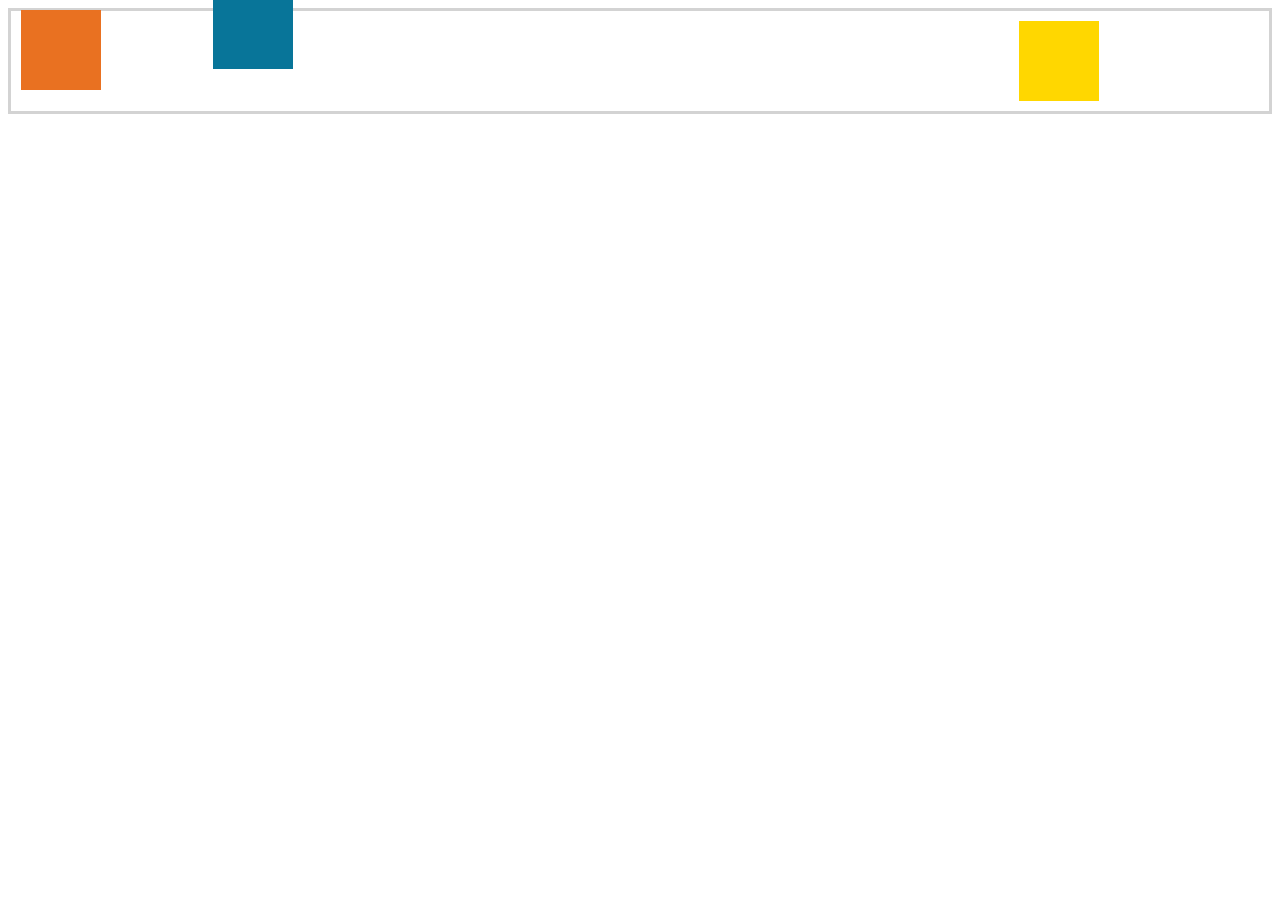
<file: index.html>
<!DOCTYPE html>

<html lang="en">

  <head>
    <meta charset="UTF-8" />
    <meta http-equiv="X-UA-Compatible" content="IE=edge" />
    <meta name="viewport" content="width=device-width, initial-scale=1.0" />
    <link rel="stylesheet" href="style.css" />
    <title>Document</title>
  </head>

  <body>

<!--     <p>
        Lorem ipsum dolor sit amet consectetur, adipisicing elit. Assumenda, a.
    </p>

    <p>
      Lorem ipsum dolor sit amet consectetur, adipisicing elit. Assumenda, a.
    </p>

    <span class="box"></span>
    <span class="box"></span>

    <div class="box-1">
      <p>
        Lorem ipsum, dolor sit amet consectetur adipisicing elit. Sequi ipsum
        architecto amet, recusandae debitis asperiores obcaecati odio labore
        qui. Qui numquam nihil illo voluptatibus illum, quia velit reprehenderit
        atque molestias.
      </p>
    </div>

    <div class="box-2">
      <p>Lorem ipsum dolor sit amet consectetur adipisicing elit. Ex, iste.</p>
    </div>
 -->    
    <div class="boxes">
      <div class="box box-one"></div>
      <div class="box box-two"></div>
      <div class="box box-three"></div>
    </div> 

  </body>

</html>
</file>
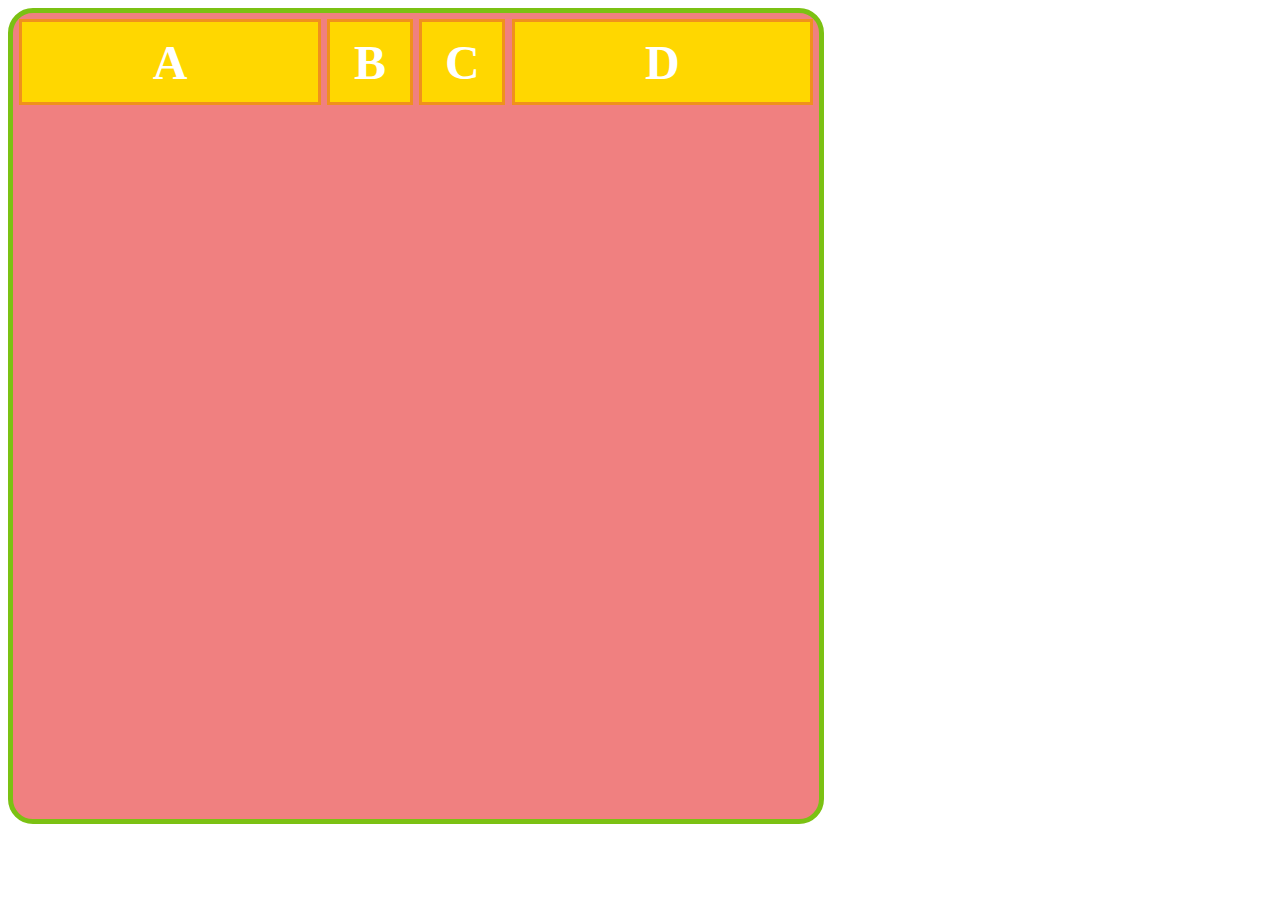
<file: flex.html>
<!DOCTYPE html>
<html lang="en">
<head>
    <meta charset="UTF-8">
    <meta http-equiv="X-UA-Compatible" content="IE=edge">
    <meta name="viewport" content="width=device-width, initial-scale=1.0">
    <link rel="stylesheet" href="flex.css">
    <title>Document</title>
</head>
<body>
    <div class="container">
        <div class="box box-one">A</div>
        <div class="box box-two">B</div>
        <div class="box box-three">C</div>
        <div class="box box-four">D</div>
    </div>
</body>
</html>
</file>
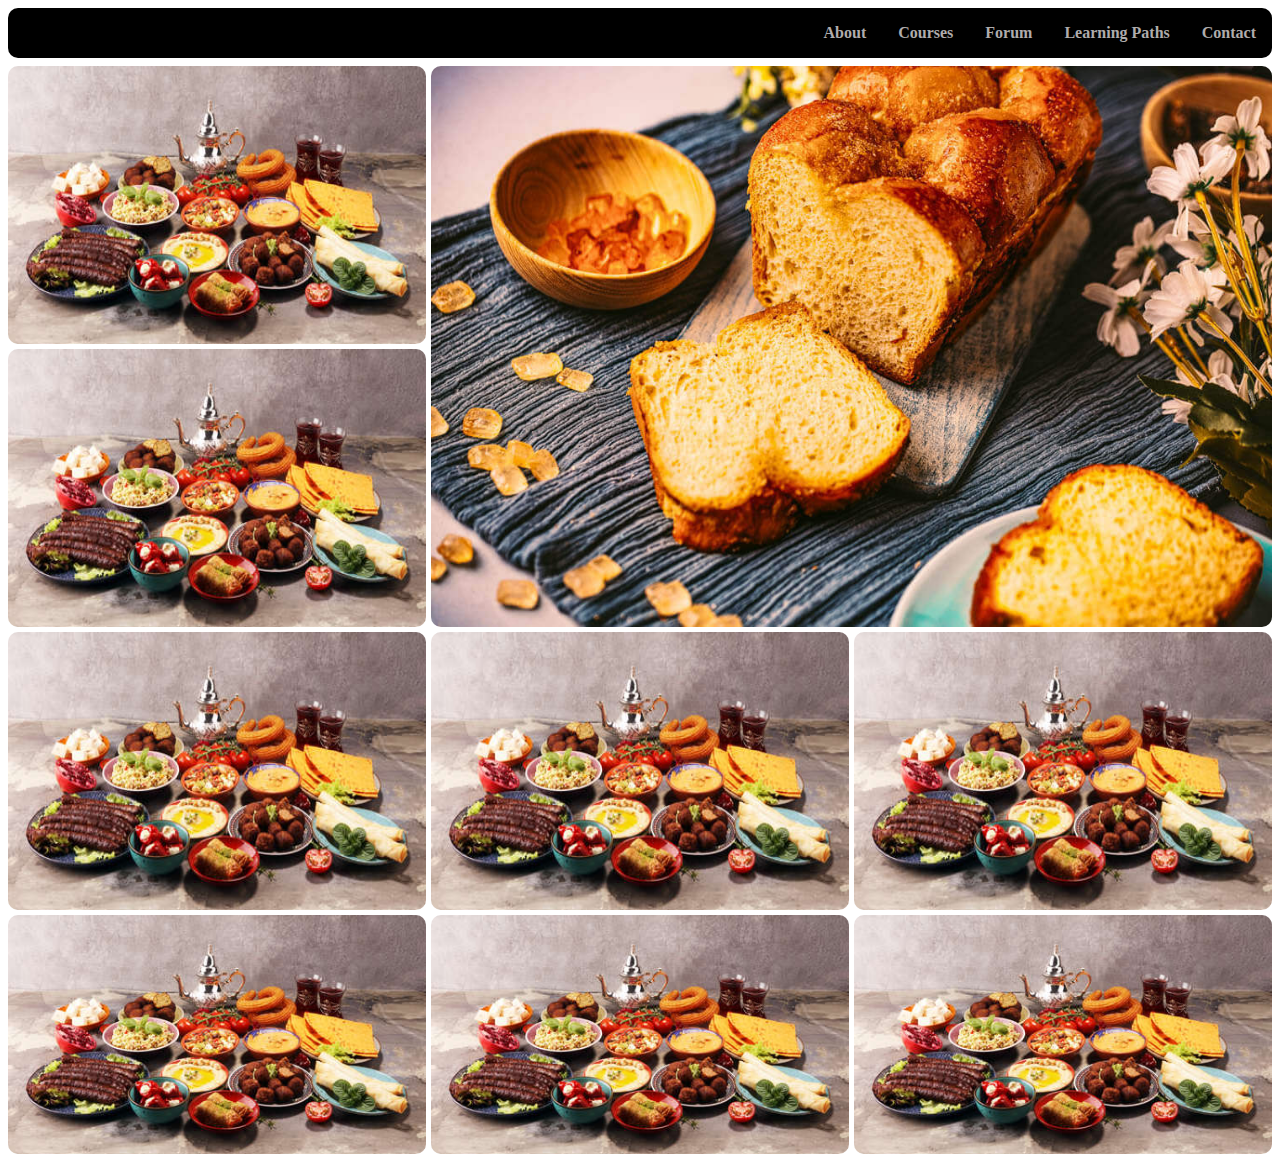
<file: galerie.html>
<!DOCTYPE html>
<html lang="en">
  <head>
    <meta charset="UTF-8" />
    <meta http-equiv="X-UA-Compatible" content="IE=edge" />
    <meta name="viewport" content="width=device-width, initial-scale=1.0" />
    <link rel="stylesheet" href="navigation.css" />
    <link rel="stylesheet" href="galerie.css" />
    <title>Document</title>
  </head>
  <body>
    <div class="navbar">
        <div class="one">About</div>
        <div class="one">Courses</div>
        <div class="one">Forum</div>
        <div class="one">Learning Paths</div>
        <div class="one">Contact</div>
      </div>
      <div class="container">
      <img src="IMG\photo-2.jpg" alt="menu oriental" class="img img1" />
      <img src="IMG\food-22.jpg" alt="tarte au chocolat" class="img img2" />
      <img src="IMG\photo-2.jpg" alt="" class="img" />
      <img src="IMG\photo-2.jpg" alt="" class="img" />
      <img src="IMG\photo-2.jpg" alt="" class="img" />
      <img src="IMG\photo-2.jpg" alt="" class="img" />
      <img src="IMG\photo-2.jpg" alt="" class="img" />
      <img src="IMG\photo-2.jpg" alt="" class="img" />
      <img src="IMG\photo-2.jpg" alt="" class="img" />
    </div>
  </body>
</html>
</file>
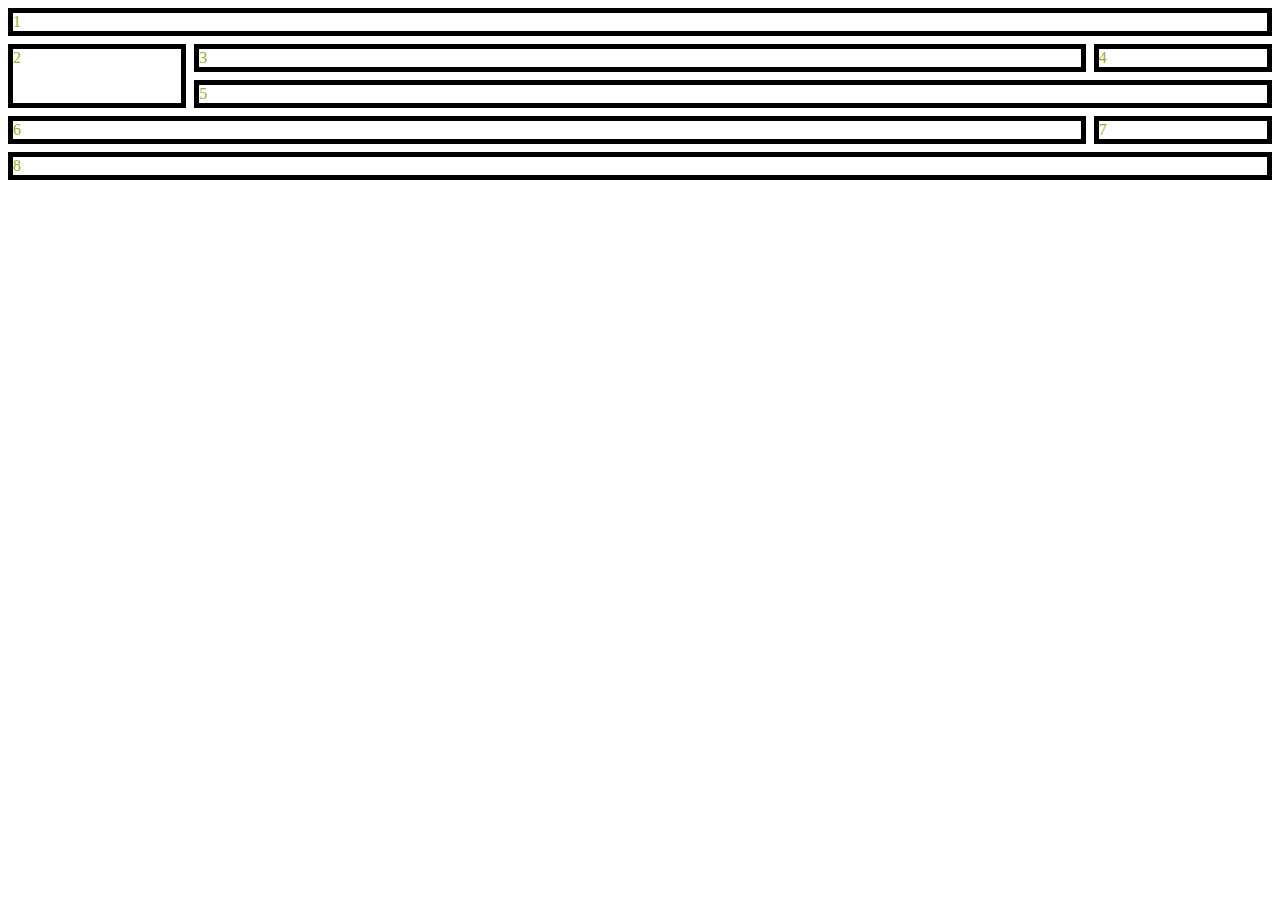
<file: grid.html>
<!DOCTYPE html>
<html lang="en">
<head>
    <meta charset="UTF-8">
    <meta http-equiv="X-UA-Compatible" content="IE=edge">
    <meta name="viewport" content="width=device-width, initial-scale=1.0">
    <link rel="stylesheet" href="grid.css">
    <title>Document</title>
</head>
<body>
<div class="container">
    <div class="box box1">1</div>
    <div class="box box2">2</div>
    <div class="box box3">3</div>
    <div class="box box4">4</div>
    <div class="box box5">5</div>
    <div class="box box6">6</div>
    <div class="box box7">7</div>
    <div class="box box8">8</div>
    <!-- <div class="box box9">9</div> -->
</div>
</body>
</html>
</file>
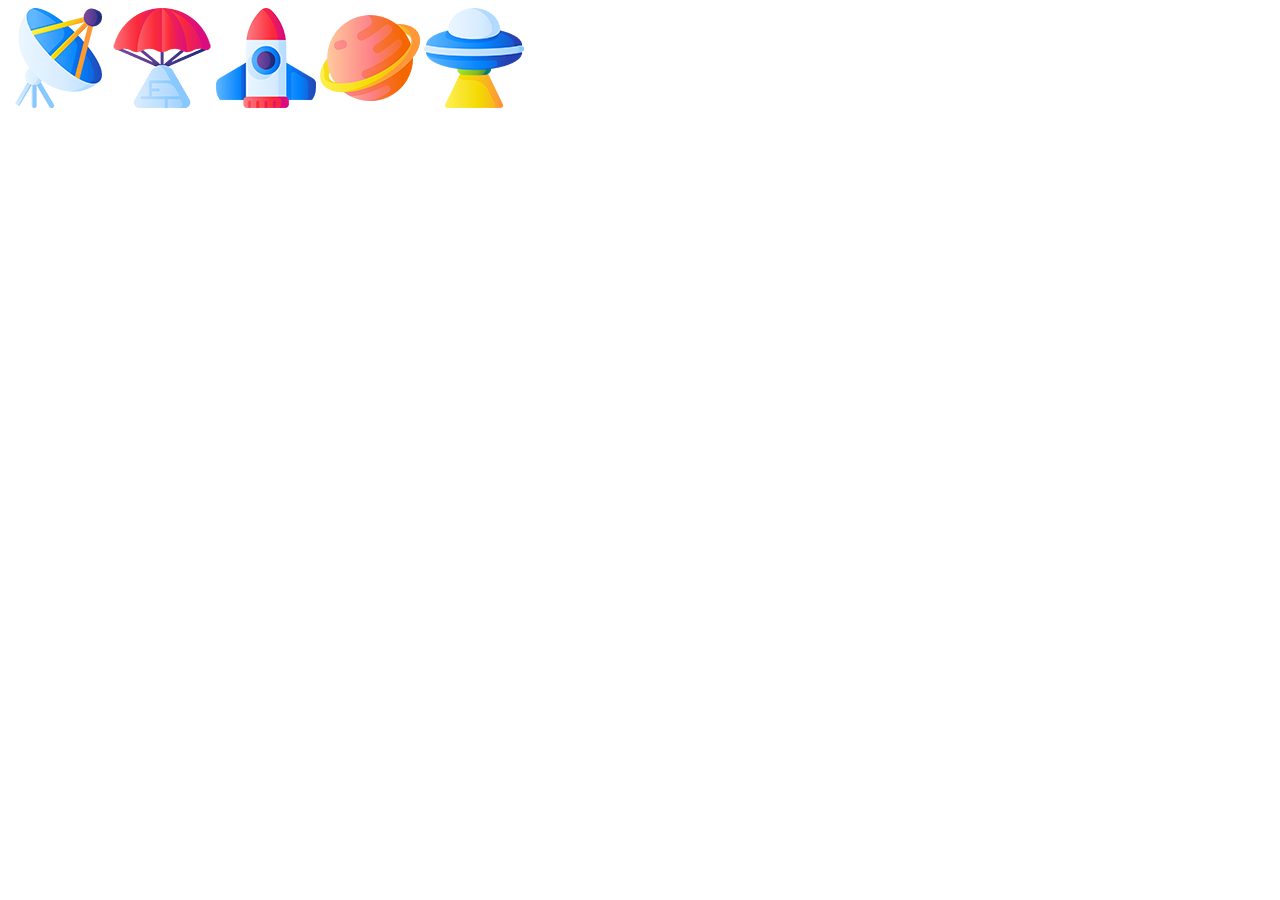
<file: image.html>
<!DOCTYPE html>
<html lang="en">
  <head>
    <meta charset="UTF-8" />
    <meta http-equiv="X-UA-Compatible" content="IE=edge" />
    <meta name="viewport" content="width=device-width, initial-scale=1.0" />
    <link rel="stylesheet" href="image.css" />
    <title>Document</title>
  </head>
  <body>
    <!-- <h1>My Heading</h1> -->
    <!-- <img class="meal" src="images\meal.jpg" alt="A bowl of salmon and curry"> -->
    <img src="images\dishes.png" alt="" />
    <img src="images\landing.png" alt="" />
    <img src="images\rocketship.png" alt="" />
    <img src="images\saturn.png" alt="" />
    <img src="images\ufo.png" alt="" />
  </body>
</html>
</file>
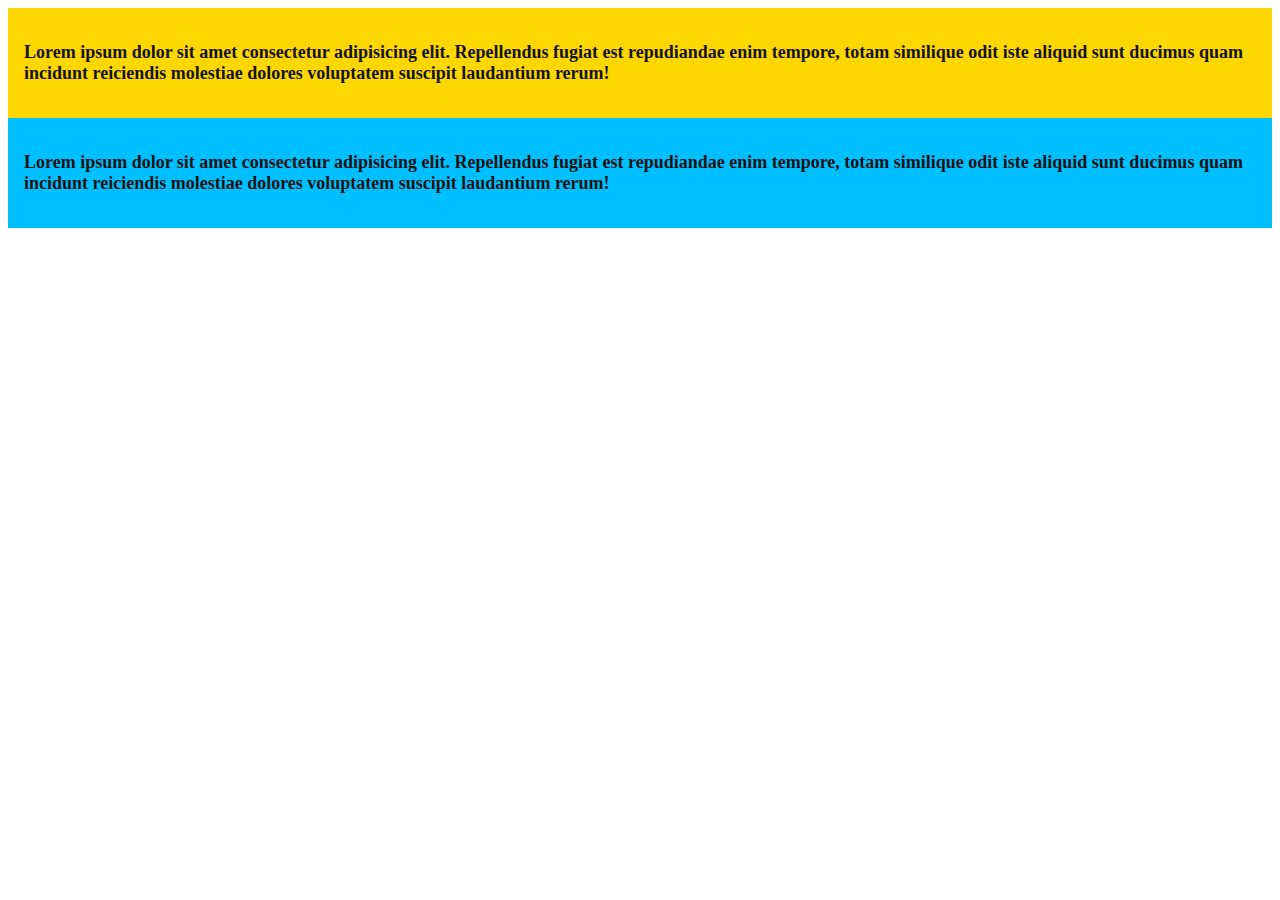
<file: mediaqueries.html>
<!DOCTYPE html>
<html lang="en">
<head>
    <meta charset="UTF-8">
    <meta http-equiv="X-UA-Compatible" content="IE=edge">
    <meta name="viewport" content="width=device-width, initial-scale=1.0">
    <link rel="stylesheet" href="mediaqueries.css">
    <title>Document</title>
</head>
<body>
    <div class="container">
        <div class="box">
            <p>
                Lorem ipsum dolor sit amet consectetur adipisicing elit. Repellendus fugiat 
                est repudiandae enim tempore, totam similique odit iste aliquid sunt ducimus 
                quam incidunt reiciendis molestiae dolores voluptatem suscipit laudantium rerum!
            </p>
        </div>
        <div class="box">
            <p>
                Lorem ipsum dolor sit amet consectetur adipisicing elit. Repellendus fugiat 
                est repudiandae enim tempore, totam similique odit iste aliquid sunt ducimus 
                quam incidunt reiciendis molestiae dolores voluptatem suscipit laudantium rerum!
            </p>
        </div>
    </div>
</body>
</html>
</file>
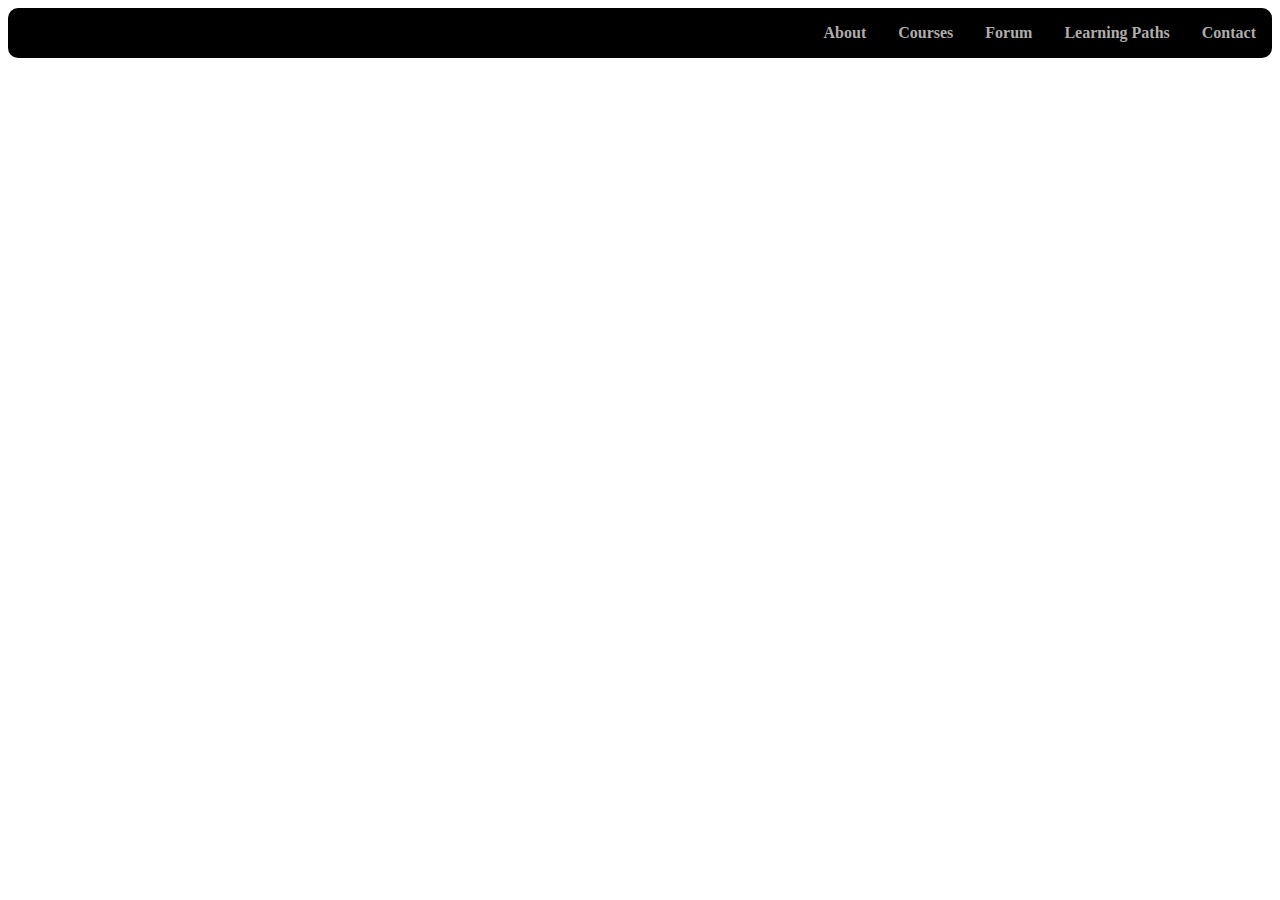
<file: navigation.html>
<!DOCTYPE html>
<html lang="en">
  <head>
    <meta charset="UTF-8" />
    <meta http-equiv="X-UA-Compatible" content="IE=edge" />
    <meta name="viewport" content="width=device-width, initial-scale=1.0" />
    <link rel="stylesheet" href="navigation.css" />
    <title>Document</title>
  </head>
  <body>
    <div class="navbar">
      <div class="one">About</div>
      <div class="one">Courses</div>
      <div class="one">Forum</div>
      <div class="one">Learning Paths</div>
      <div class="one">Contact</div>
    </div>
  </body>
</html>
</file>
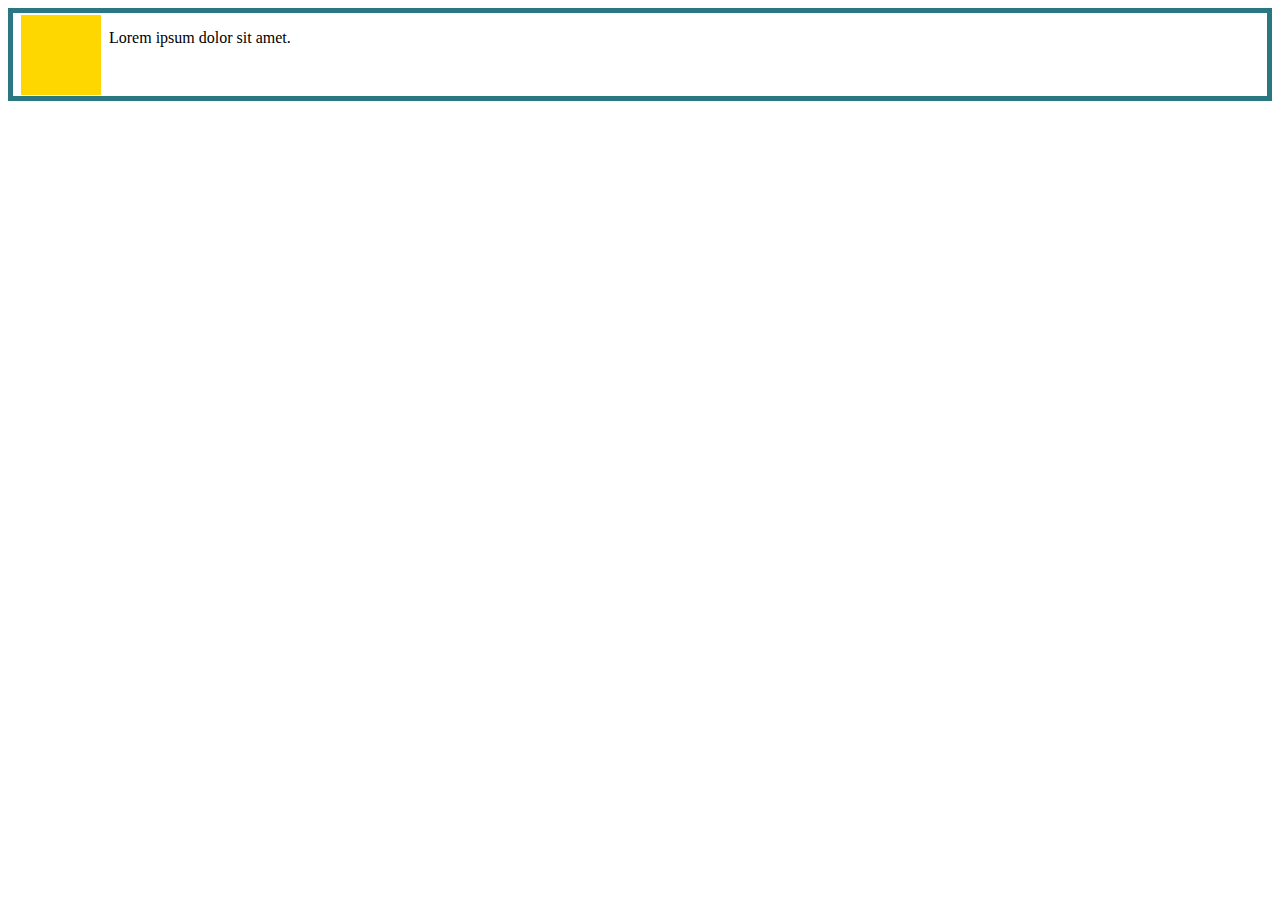
<file: tweet.html>
<!DOCTYPE html>
<html lang="en">
  <head>
    <meta charset="UTF-8" />
    <meta http-equiv="X-UA-Compatible" content="IE=edge" />
    <meta name="viewport" content="width=device-width, initial-scale=1.0" />
    <link rel="stylesheet" href="tweet.css" />
    <title>Document</title>
  </head>
  <body>
    <article class="tweet ">
      <div class="avatar"></div>
      <p>Lorem ipsum dolor sit amet.</p>
      <!-- <p class="clear">Lorem ipsum dolor sit amet consectetur, adipisicing elit. Vitae quae rerum alias in? Dignissimos possimus fugit quisquam, facere aspernatur, doloremque facilis magnam harum itaque at doloribus dolor error iure deserunt ab unde, consectetur corporis laboriosam vero voluptate quo. Repellat consequatur nulla quibusdam ea ipsum veniam, fuga sapiente facere accusantium necessitatibus.</p> -->
    </article>
  </body>
</html>
</file>
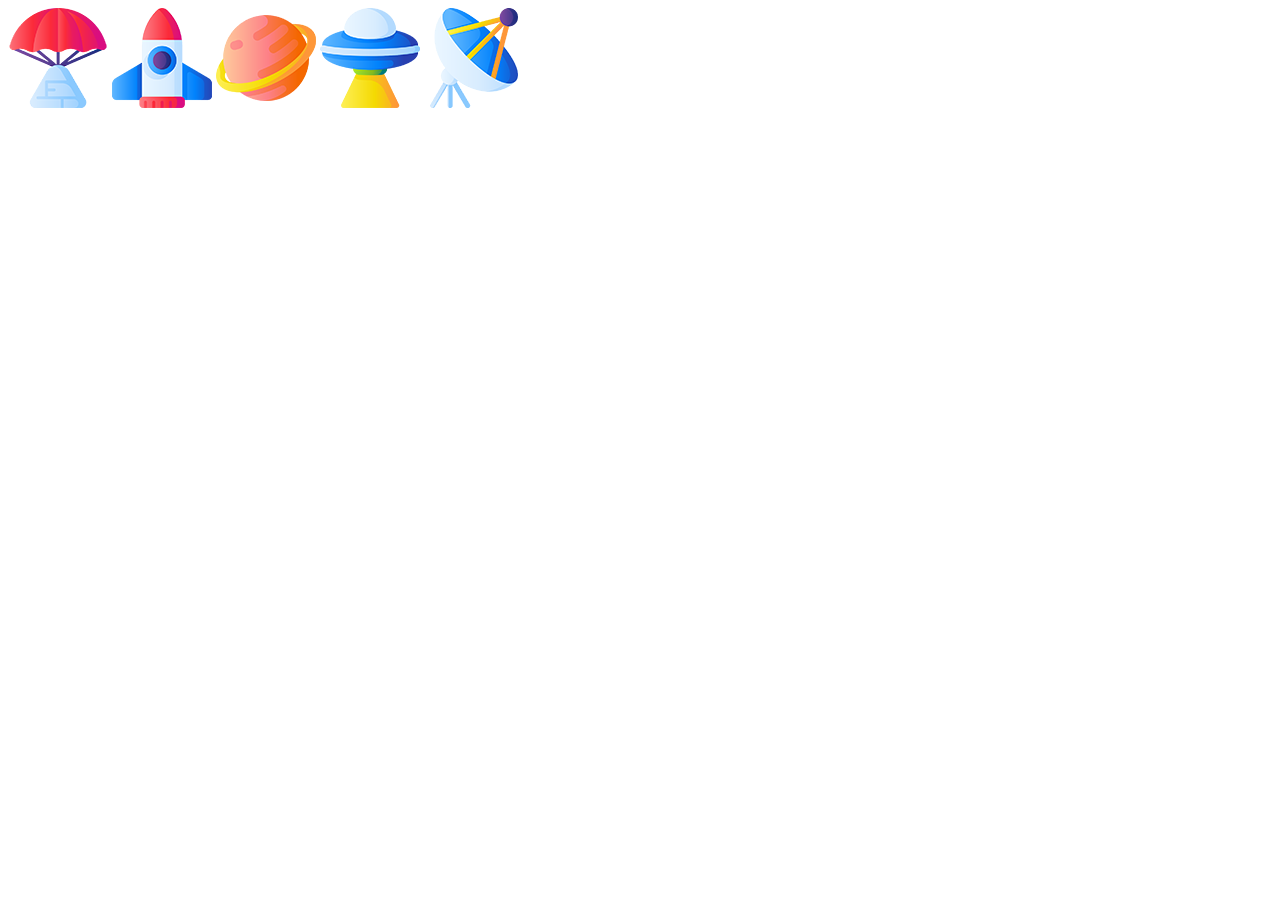
<file: images/css-sprites-demo.html>
<html>
<head>
<style>
.bg-landing
{
background:url('css-sprite-combined.png') 0px -0px;
width:100px;height:100px;
display:inline-block;
}

.bg-rocketship
{
background:url('css-sprite-combined.png') -100px -0px;
width:100px;height:100px;
display:inline-block;
}

.bg-saturn
{
background:url('css-sprite-combined.png') -200px -0px;
width:100px;height:100px;
display:inline-block;
}

.bg-ufo
{
background:url('css-sprite-combined.png') -300px -0px;
width:100px;height:100px;
display:inline-block;
}

.bg-dishes
{
background:url('css-sprite-combined.png') -400px -0px;
width:100px;height:100px;
display:inline-block;
}


</style>
</head>
<body>
<span class="bg-landing"></span>
<span class="bg-rocketship"></span>
<span class="bg-saturn"></span>
<span class="bg-ufo"></span>
<span class="bg-dishes"></span>

</body>
</html>
</file>
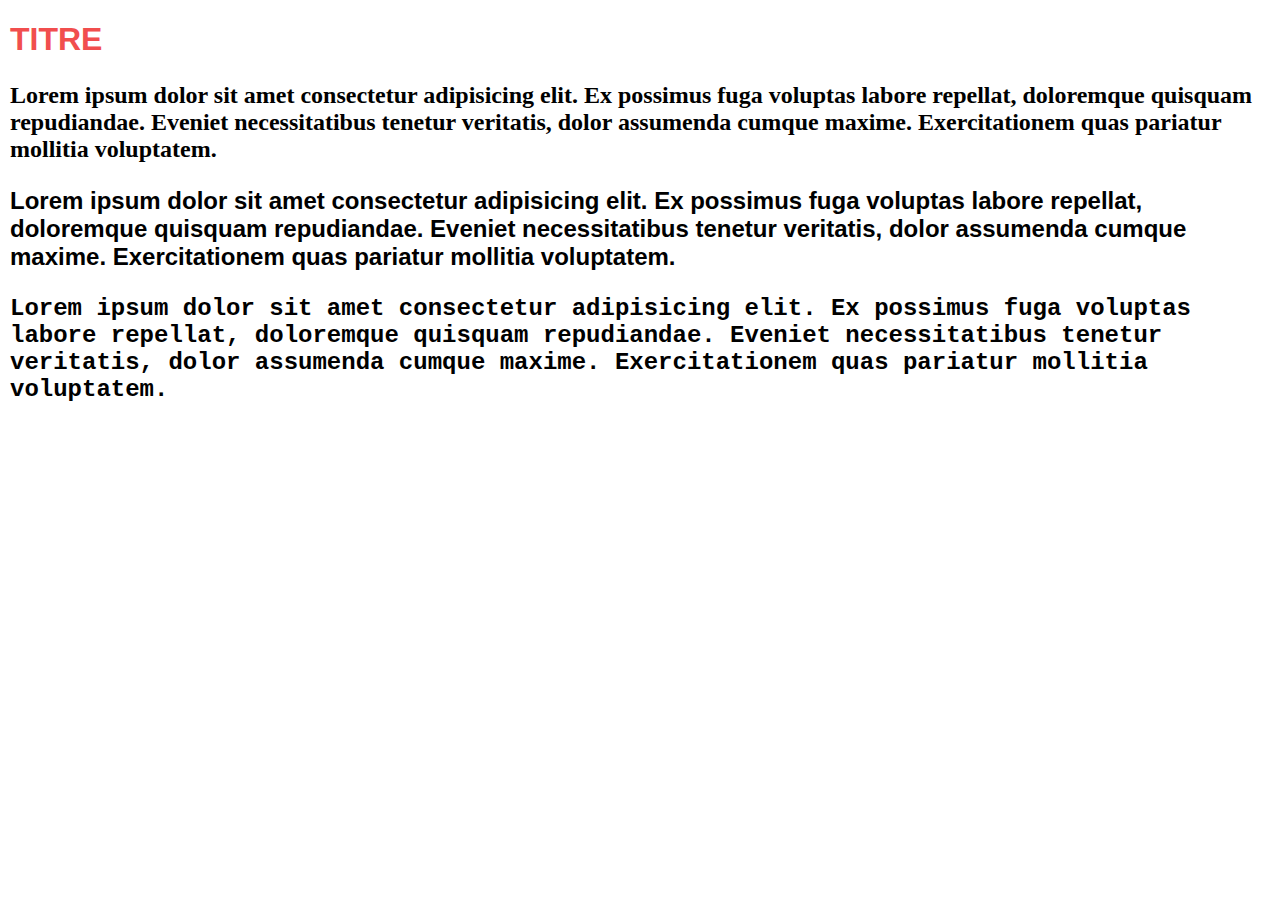
<file: IMG/font.html>
<!DOCTYPE html>
<html lang="en">
<head>
    <meta charset="UTF-8">
    <meta http-equiv="X-UA-Compatible" content="IE=edge">
    <meta name="viewport" content="width=device-width, initial-scale=1.0">
    <link rel="stylesheet" href="font.css">
    <title>Document</title>
</head>
<body>
    <h1>TITRE</h1>
    <p class="para1">
        Lorem ipsum dolor sit amet consectetur adipisicing elit. Ex possimus fuga voluptas labore repellat,
        doloremque quisquam repudiandae. Eveniet necessitatibus tenetur veritatis, dolor assumenda cumque maxime. 
        Exercitationem quas pariatur mollitia voluptatem.
    </p>
    <p class="para2">
        Lorem ipsum dolor sit amet consectetur adipisicing elit. Ex possimus fuga voluptas labore repellat,
        doloremque quisquam repudiandae. Eveniet necessitatibus tenetur veritatis, dolor assumenda cumque maxime. 
        Exercitationem quas pariatur mollitia voluptatem.
    </p>
    <p class="para3">
        Lorem ipsum dolor sit amet consectetur adipisicing elit. Ex possimus fuga voluptas labore repellat,
        doloremque quisquam repudiandae. Eveniet necessitatibus tenetur veritatis, dolor assumenda cumque maxime. 
        Exercitationem quas pariatur mollitia voluptatem.
    </p>
</body>
</html>
</file>
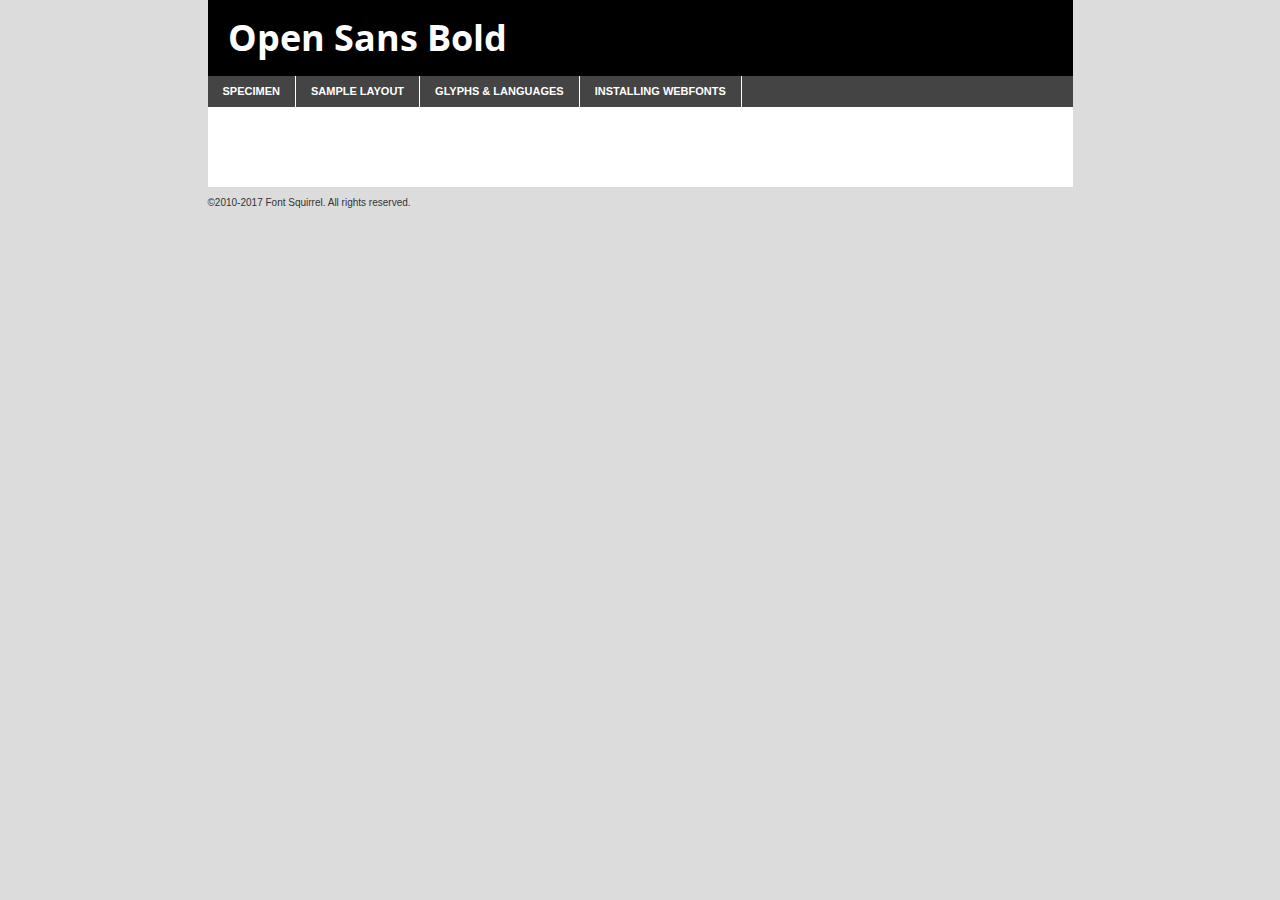
<file: FONTS/open-sans/opensans-bold-demo.html>
<!DOCTYPE html PUBLIC "-//W3C//DTD XHTML 1.0 Transitional//EN"
        "http://www.w3.org/TR/xhtml1/DTD/xhtml1-transitional.dtd">

<html xmlns="http://www.w3.org/1999/xhtml" xml:lang="en" lang="en">
<head>
    <meta http-equiv="Content-Type" content="text/html; charset=utf-8"/>
    <script src="http://ajax.googleapis.com/ajax/libs/jquery/1.7.2/jquery.min.js" type="text/javascript" charset="utf-8"></script>
    <script type="text/javascript">
		(function($) {
			$.fn.easyTabs = function(option) {
				var param = jQuery.extend({ fadeSpeed: 'fast', defaultContent: 1, activeClass: 'active' }, option);
				$(this).each(function() {
					var thisId = '#' + this.id;
					if ( param.defaultContent == '' )
					{
						param.defaultContent = 1;
					}
					if ( typeof param.defaultContent == 'number' )
					{
						var defaultTab = $(thisId + ' .tabs li:eq(' + (param.defaultContent - 1) + ') a').attr('href').substr(1);
					}
					else
					{
						var defaultTab = param.defaultContent;
					}
					$(thisId + ' .tabs li a').each(function() {
						var tabToHide = $(this).attr('href').substr(1);
						$('#' + tabToHide).addClass('easytabs-tab-content');
					});
					hideAll();
					changeContent(defaultTab);

					function hideAll() {$(thisId + ' .easytabs-tab-content').hide();}

					function changeContent(tabId)
					{
						hideAll();
						$(thisId + ' .tabs li').removeClass(param.activeClass);
						$(thisId + ' .tabs li a[href=#' + tabId + ']').closest('li').addClass(param.activeClass);
						if ( param.fadeSpeed != 'none' )
						{
							$(thisId + ' #' + tabId).fadeIn(param.fadeSpeed);
						}
						else
						{
							$(thisId + ' #' + tabId).show();
						}
					}

					$(thisId + ' .tabs li').click(function() {
						var tabId = $(this).find('a').attr('href').substr(1);
						changeContent(tabId);
						return false;
					});
				});
			}
		})(jQuery);
    </script>
    <link rel="stylesheet" href="specimen_files/specimen_stylesheet.css" type="text/css" charset="utf-8"/>
    <link rel="stylesheet" href="stylesheet.css" type="text/css" charset="utf-8"/>

    <style type="text/css">
        		body {
			font-family: 'open_sansbold';
        		}

            </style>

    <title>Open Sans Bold Specimen</title>


    <script type="text/javascript" charset="utf-8">
		$(document).ready(function() {
			$('#container').easyTabs({ defaultContent: 1 });
		});
    </script>
</head>

<body>
<div id="container">
    <div id="header">
		Open Sans Bold    </div>
    <ul class="tabs">
        <li><a href="#specimen">Specimen</a></li>
        <li><a href="#layout">Sample Layout</a></li>
		        <li><a href="#glyphs">Glyphs &amp; Languages</a></li>
        <li><a href="#installing">Installing Webfonts</a></li>

    </ul>

    <div id="main_content">


        <div id="specimen">

            <div class="section">
                <div class="grid12 firstcol">
                    <div class="huge">AaBb</div>
                </div>
            </div>

            <div class="section">
                <div class="glyph_range">A&#x200B;B&#x200b;C&#x200b;D&#x200b;E&#x200b;F&#x200b;G&#x200b;H&#x200b;I&#x200b;J&#x200b;K&#x200b;L&#x200b;M&#x200b;N&#x200b;O&#x200b;P&#x200b;Q&#x200b;R&#x200b;S&#x200b;T&#x200b;U&#x200b;V&#x200b;W&#x200b;X&#x200b;Y&#x200b;Z&#x200b;a&#x200b;b&#x200b;c&#x200b;d&#x200b;e&#x200b;f&#x200b;g&#x200b;h&#x200b;i&#x200b;j&#x200b;k&#x200b;l&#x200b;m&#x200b;n&#x200b;o&#x200b;p&#x200b;q&#x200b;r&#x200b;s&#x200b;t&#x200b;u&#x200b;v&#x200b;w&#x200b;x&#x200b;y&#x200b;z&#x200b;1&#x200b;2&#x200b;3&#x200b;4&#x200b;5&#x200b;6&#x200b;7&#x200b;8&#x200b;9&#x200b;0&#x200b;&amp;&#x200b;.&#x200b;,&#x200b;?&#x200b;!&#x200b;&#64;&#x200b;(&#x200b;)&#x200b;#&#x200b;$&#x200b;%&#x200b;*&#x200b;+&#x200b;-&#x200b;=&#x200b;:&#x200b;;</div>
            </div>
            <div class="section">
                <div class="grid12 firstcol">
                    <table class="sample_table">
                        <tr>
                            <td>10</td>
                            <td class="size10">abcdefghijklmnopqrstuvwxyzABCDEFGHIJKLMNOPQRSTUVWXYZ0123456789abcdefghijklmnopqrstuvwxyzABCDEFGHIJKLMNOPQRSTUVWXYZ0123456789abcdefghijklmnopqrstuvwxyzABCDEFGHIJKLMNOPQRSTUVWXYZ</td>
                        </tr>
                        <tr>
                            <td>11</td>
                            <td class="size11">abcdefghijklmnopqrstuvwxyzABCDEFGHIJKLMNOPQRSTUVWXYZ0123456789abcdefghijklmnopqrstuvwxyzABCDEFGHIJKLMNOPQRSTUVWXYZ0123456789abcdefghijklmnopqrstuvwxyzABCDEFGHIJKLMNOPQRSTUVWXYZ</td>
                        </tr>
                        <tr>
                            <td>12</td>
                            <td class="size12">abcdefghijklmnopqrstuvwxyzABCDEFGHIJKLMNOPQRSTUVWXYZ0123456789abcdefghijklmnopqrstuvwxyzABCDEFGHIJKLMNOPQRSTUVWXYZ0123456789abcdefghijklmnopqrstuvwxyzABCDEFGHIJKLMNOPQRSTUVWXYZ</td>
                        </tr>
                        <tr>
                            <td>13</td>
                            <td class="size13">abcdefghijklmnopqrstuvwxyzABCDEFGHIJKLMNOPQRSTUVWXYZ0123456789abcdefghijklmnopqrstuvwxyzABCDEFGHIJKLMNOPQRSTUVWXYZ0123456789abcdefghijklmnopqrstuvwxyzABCDEFGHIJKLMNOPQRSTUVWXYZ</td>
                        </tr>
                        <tr>
                            <td>14</td>
                            <td class="size14">abcdefghijklmnopqrstuvwxyzABCDEFGHIJKLMNOPQRSTUVWXYZ0123456789abcdefghijklmnopqrstuvwxyzABCDEFGHIJKLMNOPQRSTUVWXYZ0123456789abcdefghijklmnopqrstuvwxyzABCDEFGHIJKLMNOPQRSTUVWXYZ</td>
                        </tr>
                        <tr>
                            <td>16</td>
                            <td class="size16">abcdefghijklmnopqrstuvwxyzABCDEFGHIJKLMNOPQRSTUVWXYZ0123456789abcdefghijklmnopqrstuvwxyzABCDEFGHIJKLMNOPQRSTUVWXYZ</td>
                        </tr>
                        <tr>
                            <td>18</td>
                            <td class="size18">abcdefghijklmnopqrstuvwxyzABCDEFGHIJKLMNOPQRSTUVWXYZ0123456789abcdefghijklmnopqrstuvwxyzABCDEFGHIJKLMNOPQRSTUVWXYZ</td>
                        </tr>
                        <tr>
                            <td>20</td>
                            <td class="size20">abcdefghijklmnopqrstuvwxyzABCDEFGHIJKLMNOPQRSTUVWXYZ0123456789abcdefghijklmnopqrstuvwxyzABCDEFGHIJKLMNOPQRSTUVWXYZ</td>
                        </tr>
                        <tr>
                            <td>24</td>
                            <td class="size24">abcdefghijklmnopqrstuvwxyzABCDEFGHIJKLMNOPQRSTUVWXYZ0123456789abcdefghijklmnopqrstuvwxyzABCDEFGHIJKLMNOPQRSTUVWXYZ</td>
                        </tr>
                        <tr>
                            <td>30</td>
                            <td class="size30">abcdefghijklmnopqrstuvwxyzABCDEFGHIJKLMNOPQRSTUVWXYZ0123456789abcdefghijklmnopqrstuvwxyzABCDEFGHIJKLMNOPQRSTUVWXYZ</td>
                        </tr>
                        <tr>
                            <td>36</td>
                            <td class="size36">abcdefghijklmnopqrstuvwxyzABCDEFGHIJKLMNOPQRSTUVWXYZ0123456789abcdefghijklmnopqrstuvwxyzABCDEFGHIJKLMNOPQRSTUVWXYZ</td>
                        </tr>
                        <tr>
                            <td>48</td>
                            <td class="size48">abcdefghijklmnopqrstuvwxyzABCDEFGHIJKLMNOPQRSTUVWXYZ0123456789abcdefghijklmnopqrstuvwxyzABCDEFGHIJKLMNOPQRSTUVWXYZ</td>
                        </tr>
                        <tr>
                            <td>60</td>
                            <td class="size60">abcdefghijklmnopqrstuvwxyzABCDEFGHIJKLMNOPQRSTUVWXYZ0123456789abcdefghijklmnopqrstuvwxyzABCDEFGHIJKLMNOPQRSTUVWXYZ</td>
                        </tr>
                        <tr>
                            <td>72</td>
                            <td class="size72">abcdefghijklmnopqrstuvwxyzABCDEFGHIJKLMNOPQRSTUVWXYZ0123456789abcdefghijklmnopqrstuvwxyzABCDEFGHIJKLMNOPQRSTUVWXYZ</td>
                        </tr>
                        <tr>
                            <td>90</td>
                            <td class="size90">abcdefghijklmnopqrstuvwxyzABCDEFGHIJKLMNOPQRSTUVWXYZ0123456789abcdefghijklmnopqrstuvwxyzABCDEFGHIJKLMNOPQRSTUVWXYZ</td>
                        </tr>
                    </table>

                </div>

            </div>


            <div class="section" id="bodycomparison">


                <div id="xheight">
                    <div class="fontbody">&#x25FC;&#x25FC;&#x25FC;&#x25FC;&#x25FC;&#x25FC;&#x25FC;&#x25FC;&#x25FC;&#x25FC;&#x25FC;&#x25FC;&#x25FC;&#x25FC;&#x25FC;&#x25FC;&#x25FC;&#x25FC;&#x25FC;&#x25FC;&#x25FC;&#x25FC;&#x25FC;&#x25FC;&#x25FC;&#x25FC;&#x25FC;&#x25FC;&#x25FC;&#x25FC;&#x25FC;&#x25FC;&#x25FC;&#x25FC;&#x25FC;&#x25FC;&#x25FC;&#x25FC;&#x25FC;&#x25FC;&#x25FC;&#x25FC;&#x25FC;&#x25FC;&#x25FC;&#x25FC;&#x25FC;&#x25FC;&#x25FC;&#x25FC;&#x25FC;&#x25FC;&#x25FC;&#x25FC;&#x25FC;&#x25FC;&#x25FC;&#x25FC;&#x25FC;&#x25FC;&#x25FC;&#x25FC;&#x25FC;&#x25FC;&#x25FC;&#x25FC;&#x25FC;&#x25FC;&#x25FC;&#x25FC;&#x25FC;&#x25FC;&#x25FC;&#x25FC;&#x25FC;&#x25FC;&#x25FC;&#x25FC;&#x25FC;&#x25FC;&#x25FC;&#x25FC;&#x25FC;&#x25FC;&#x25FC;&#x25FC;&#x25FC;&#x25FC;&#x25FC;&#x25FC;&#x25FC;&#x25FC;&#x25FC;&#x25FC;&#x25FC;&#x25FC;&#x25FC;&#x25FC;&#x25FC;body</div>
                    <div class="arialbody">body</div>
                    <div class="verdanabody">body</div>
                    <div class="georgiabody">body</div>
                </div>
                <div class="fontbody" style="z-index:1">
                    body<span>Open Sans Bold</span>
                </div>
                <div class="arialbody" style="z-index:1">
                    body<span>Arial</span>
                </div>
                <div class="verdanabody" style="z-index:1">
                    body<span>Verdana</span>
                </div>
                <div class="georgiabody" style="z-index:1">
                    body<span>Georgia</span>
                </div>


            </div>


            <div class="section psample psample_row1" id="">

                <div class="grid2 firstcol">
                    <p class="size10"><span>10.</span>Aenean lacinia bibendum nulla sed consectetur. Fusce dapibus, tellus ac cursus commodo, tortor mauris condimentum nibh, ut fermentum massa justo sit amet risus. Nullam id dolor id nibh ultricies vehicula ut id elit. Cum sociis natoque penatibus et magnis dis parturient montes, nascetur ridiculus mus. Nulla vitae elit libero, a pharetra augue.</p>

                </div>
                <div class="grid3">
                    <p class="size11"><span>11.</span>Aenean lacinia bibendum nulla sed consectetur. Fusce dapibus, tellus ac cursus commodo, tortor mauris condimentum nibh, ut fermentum massa justo sit amet risus. Nullam id dolor id nibh ultricies vehicula ut id elit. Cum sociis natoque penatibus et magnis dis parturient montes, nascetur ridiculus mus. Nulla vitae elit libero, a pharetra augue.</p>

                </div>
                <div class="grid3">
                    <p class="size12"><span>12.</span>Aenean lacinia bibendum nulla sed consectetur. Fusce dapibus, tellus ac cursus commodo, tortor mauris condimentum nibh, ut fermentum massa justo sit amet risus. Nullam id dolor id nibh ultricies vehicula ut id elit. Cum sociis natoque penatibus et magnis dis parturient montes, nascetur ridiculus mus. Nulla vitae elit libero, a pharetra augue.</p>

                </div>
                <div class="grid4">
                    <p class="size13"><span>13.</span>Aenean lacinia bibendum nulla sed consectetur. Fusce dapibus, tellus ac cursus commodo, tortor mauris condimentum nibh, ut fermentum massa justo sit amet risus. Nullam id dolor id nibh ultricies vehicula ut id elit. Cum sociis natoque penatibus et magnis dis parturient montes, nascetur ridiculus mus. Nulla vitae elit libero, a pharetra augue.</p>

                </div>
                <div class="white_blend"></div>

            </div>
            <div class="section psample psample_row2" id="">
                <div class="grid3 firstcol">
                    <p class="size14"><span>14.</span>Aenean lacinia bibendum nulla sed consectetur. Fusce dapibus, tellus ac cursus commodo, tortor mauris condimentum nibh, ut fermentum massa justo sit amet risus. Nullam id dolor id nibh ultricies vehicula ut id elit. Cum sociis natoque penatibus et magnis dis parturient montes, nascetur ridiculus mus. Nulla vitae elit libero, a pharetra augue.</p>

                </div>
                <div class="grid4">
                    <p class="size16"><span>16.</span>Aenean lacinia bibendum nulla sed consectetur. Fusce dapibus, tellus ac cursus commodo, tortor mauris condimentum nibh, ut fermentum massa justo sit amet risus. Nullam id dolor id nibh ultricies vehicula ut id elit. Cum sociis natoque penatibus et magnis dis parturient montes, nascetur ridiculus mus. Nulla vitae elit libero, a pharetra augue.</p>

                </div>
                <div class="grid5">
                    <p class="size18"><span>18.</span>Aenean lacinia bibendum nulla sed consectetur. Fusce dapibus, tellus ac cursus commodo, tortor mauris condimentum nibh, ut fermentum massa justo sit amet risus. Nullam id dolor id nibh ultricies vehicula ut id elit. Cum sociis natoque penatibus et magnis dis parturient montes, nascetur ridiculus mus. Nulla vitae elit libero, a pharetra augue.</p>

                </div>

                <div class="white_blend"></div>

            </div>

            <div class="section psample psample_row3" id="">
                <div class="grid5 firstcol">
                    <p class="size20"><span>20.</span>Aenean lacinia bibendum nulla sed consectetur. Fusce dapibus, tellus ac cursus commodo, tortor mauris condimentum nibh, ut fermentum massa justo sit amet risus. Nullam id dolor id nibh ultricies vehicula ut id elit. Cum sociis natoque penatibus et magnis dis parturient montes, nascetur ridiculus mus. Nulla vitae elit libero, a pharetra augue.</p>
                </div>
                <div class="grid7">
                    <p class="size24"><span>24.</span>Aenean lacinia bibendum nulla sed consectetur. Fusce dapibus, tellus ac cursus commodo, tortor mauris condimentum nibh, ut fermentum massa justo sit amet risus. Nullam id dolor id nibh ultricies vehicula ut id elit. Cum sociis natoque penatibus et magnis dis parturient montes, nascetur ridiculus mus. Nulla vitae elit libero, a pharetra augue.</p>
                </div>

                <div class="white_blend"></div>

            </div>

            <div class="section psample psample_row4" id="">
                <div class="grid12 firstcol">
                    <p class="size30"><span>30.</span>Aenean lacinia bibendum nulla sed consectetur. Fusce dapibus, tellus ac cursus commodo, tortor mauris condimentum nibh, ut fermentum massa justo sit amet risus. Nullam id dolor id nibh ultricies vehicula ut id elit. Cum sociis natoque penatibus et magnis dis parturient montes, nascetur ridiculus mus. Nulla vitae elit libero, a pharetra augue.</p>
                </div>
                <div class="white_blend"></div>

            </div>


            <div class="section psample psample_row1 fullreverse">
                <div class="grid2 firstcol">
                    <p class="size10"><span>10.</span>Aenean lacinia bibendum nulla sed consectetur. Fusce dapibus, tellus ac cursus commodo, tortor mauris condimentum nibh, ut fermentum massa justo sit amet risus. Nullam id dolor id nibh ultricies vehicula ut id elit. Cum sociis natoque penatibus et magnis dis parturient montes, nascetur ridiculus mus. Nulla vitae elit libero, a pharetra augue.</p>

                </div>
                <div class="grid3">
                    <p class="size11"><span>11.</span>Aenean lacinia bibendum nulla sed consectetur. Fusce dapibus, tellus ac cursus commodo, tortor mauris condimentum nibh, ut fermentum massa justo sit amet risus. Nullam id dolor id nibh ultricies vehicula ut id elit. Cum sociis natoque penatibus et magnis dis parturient montes, nascetur ridiculus mus. Nulla vitae elit libero, a pharetra augue.</p>

                </div>
                <div class="grid3">
                    <p class="size12"><span>12.</span>Aenean lacinia bibendum nulla sed consectetur. Fusce dapibus, tellus ac cursus commodo, tortor mauris condimentum nibh, ut fermentum massa justo sit amet risus. Nullam id dolor id nibh ultricies vehicula ut id elit. Cum sociis natoque penatibus et magnis dis parturient montes, nascetur ridiculus mus. Nulla vitae elit libero, a pharetra augue.</p>

                </div>
                <div class="grid4">
                    <p class="size13"><span>13.</span>Aenean lacinia bibendum nulla sed consectetur. Fusce dapibus, tellus ac cursus commodo, tortor mauris condimentum nibh, ut fermentum massa justo sit amet risus. Nullam id dolor id nibh ultricies vehicula ut id elit. Cum sociis natoque penatibus et magnis dis parturient montes, nascetur ridiculus mus. Nulla vitae elit libero, a pharetra augue.</p>

                </div>
                <div class="black_blend"></div>

            </div>

            <div class="section psample psample_row2 fullreverse">
                <div class="grid3 firstcol">
                    <p class="size14"><span>14.</span>Aenean lacinia bibendum nulla sed consectetur. Fusce dapibus, tellus ac cursus commodo, tortor mauris condimentum nibh, ut fermentum massa justo sit amet risus. Nullam id dolor id nibh ultricies vehicula ut id elit. Cum sociis natoque penatibus et magnis dis parturient montes, nascetur ridiculus mus. Nulla vitae elit libero, a pharetra augue.</p>

                </div>
                <div class="grid4">
                    <p class="size16"><span>16.</span>Aenean lacinia bibendum nulla sed consectetur. Fusce dapibus, tellus ac cursus commodo, tortor mauris condimentum nibh, ut fermentum massa justo sit amet risus. Nullam id dolor id nibh ultricies vehicula ut id elit. Cum sociis natoque penatibus et magnis dis parturient montes, nascetur ridiculus mus. Nulla vitae elit libero, a pharetra augue.</p>

                </div>
                <div class="grid5">
                    <p class="size18"><span>18.</span>Aenean lacinia bibendum nulla sed consectetur. Fusce dapibus, tellus ac cursus commodo, tortor mauris condimentum nibh, ut fermentum massa justo sit amet risus. Nullam id dolor id nibh ultricies vehicula ut id elit. Cum sociis natoque penatibus et magnis dis parturient montes, nascetur ridiculus mus. Nulla vitae elit libero, a pharetra augue.</p>

                </div>
                <div class="black_blend"></div>

            </div>

            <div class="section psample fullreverse psample_row3" id="">
                <div class="grid5 firstcol">
                    <p class="size20"><span>20.</span>Aenean lacinia bibendum nulla sed consectetur. Fusce dapibus, tellus ac cursus commodo, tortor mauris condimentum nibh, ut fermentum massa justo sit amet risus. Nullam id dolor id nibh ultricies vehicula ut id elit. Cum sociis natoque penatibus et magnis dis parturient montes, nascetur ridiculus mus. Nulla vitae elit libero, a pharetra augue.</p>
                </div>
                <div class="grid7">
                    <p class="size24"><span>24.</span>Aenean lacinia bibendum nulla sed consectetur. Fusce dapibus, tellus ac cursus commodo, tortor mauris condimentum nibh, ut fermentum massa justo sit amet risus. Nullam id dolor id nibh ultricies vehicula ut id elit. Cum sociis natoque penatibus et magnis dis parturient montes, nascetur ridiculus mus. Nulla vitae elit libero, a pharetra augue.</p>
                </div>

                <div class="black_blend"></div>

            </div>

            <div class="section psample fullreverse psample_row4" id="" style="border-bottom: 20px #000 solid;">
                <div class="grid12 firstcol">
                    <p class="size30"><span>30.</span>Aenean lacinia bibendum nulla sed consectetur. Fusce dapibus, tellus ac cursus commodo, tortor mauris condimentum nibh, ut fermentum massa justo sit amet risus. Nullam id dolor id nibh ultricies vehicula ut id elit. Cum sociis natoque penatibus et magnis dis parturient montes, nascetur ridiculus mus. Nulla vitae elit libero, a pharetra augue.</p>
                </div>
                <div class="black_blend"></div>

            </div>


        </div>

        <div id="layout">

            <div class="section">

                <div class="grid12 firstcol">
                    <h1>Lorem Ipsum Dolor</h1>
                    <h2>Etiam porta sem malesuada magna mollis euismod</h2>

                    <p class="byline">By <a href="#link">Aenean Lacinia</a></p>
                </div>
            </div>
            <div class="section">
                <div class="grid8 firstcol">
                    <p class="large">Donec sed odio dui. Morbi leo risus, porta ac consectetur ac, vestibulum at eros. Fusce dapibus, tellus ac cursus commodo, tortor mauris condimentum nibh, ut fermentum massa justo sit amet risus. </p>


                    <h3>Pellentesque ornare sem</h3>

                    <p>Maecenas sed diam eget risus varius blandit sit amet non magna. Maecenas faucibus mollis interdum. Donec ullamcorper nulla non metus auctor fringilla. Nullam id dolor id nibh ultricies vehicula ut id elit. Nullam id dolor id nibh ultricies vehicula ut id elit. </p>

                    <p>Aenean eu leo quam. Pellentesque ornare sem lacinia quam venenatis vestibulum. Lorem ipsum dolor sit amet, consectetur adipiscing elit. Cum sociis natoque penatibus et magnis dis parturient montes, nascetur ridiculus mus. </p>

                    <p>Nulla vitae elit libero, a pharetra augue. Praesent commodo cursus magna, vel scelerisque nisl consectetur et. Aenean lacinia bibendum nulla sed consectetur. </p>

                    <p>Nullam quis risus eget urna mollis ornare vel eu leo. Nullam quis risus eget urna mollis ornare vel eu leo. Maecenas sed diam eget risus varius blandit sit amet non magna. Donec ullamcorper nulla non metus auctor fringilla. </p>

                    <h3>Cras mattis consectetur</h3>

                    <p>Aenean eu leo quam. Pellentesque ornare sem lacinia quam venenatis vestibulum. Aenean lacinia bibendum nulla sed consectetur. Integer posuere erat a ante venenatis dapibus posuere velit aliquet. Cras mattis consectetur purus sit amet fermentum. </p>

                    <p>Nullam id dolor id nibh ultricies vehicula ut id elit. Nullam quis risus eget urna mollis ornare vel eu leo. Cras mattis consectetur purus sit amet fermentum.</p>
                </div>

                <div class="grid4 sidebar">

                    <div class="box reverse">
                        <p class="last">Nullam quis risus eget urna mollis ornare vel eu leo. Donec ullamcorper nulla non metus auctor fringilla. Cras mattis consectetur purus sit amet fermentum. Sed posuere consectetur est at lobortis. Lorem ipsum dolor sit amet, consectetur adipiscing elit. </p>
                    </div>

                    <p class="caption">Maecenas sed diam eget risus varius.</p>

                    <p>Vestibulum id ligula porta felis euismod semper. Integer posuere erat a ante venenatis dapibus posuere velit aliquet. Vestibulum id ligula porta felis euismod semper. Sed posuere consectetur est at lobortis. Maecenas sed diam eget risus varius blandit sit amet non magna. Fusce dapibus, tellus ac cursus commodo, tortor mauris condimentum nibh, ut fermentum massa justo sit amet risus. </p>


                    <p>Duis mollis, est non commodo luctus, nisi erat porttitor ligula, eget lacinia odio sem nec elit. Aenean lacinia bibendum nulla sed consectetur. Vivamus sagittis lacus vel augue laoreet rutrum faucibus dolor auctor. Aenean lacinia bibendum nulla sed consectetur. Nullam quis risus eget urna mollis ornare vel eu leo. </p>

                    <p>Praesent commodo cursus magna, vel scelerisque nisl consectetur et. Donec ullamcorper nulla non metus auctor fringilla. Maecenas faucibus mollis interdum. Fusce dapibus, tellus ac cursus commodo, tortor mauris condimentum nibh, ut fermentum massa justo sit amet risus. </p>

                </div>
            </div>

        </div>


		

        <div id="glyphs">
            <div class="section">
                <div class="grid12 firstcol">

                    <h1>Language Support</h1>
                    <p>The subset of Open Sans Bold in this kit supports the following languages:<br/>

						Albanian, Basque, Breton, Chamorro, Danish, Dutch, English, Faroese, Finnish, French, Frisian, Galician, German, Icelandic, Italian, Malagasy, Norwegian, Portuguese, Spanish, Alsatian, Aragonese, Arapaho, Arrernte, Asturian, Aymara, Bislama, Cebuano, Corsican, Fijian, French_creole, Genoese, Gilbertese, Greenlandic, Haitian_creole, Hiligaynon, Hmong, Hopi, Ibanag, Iloko_ilokano, Indonesian, Interglossa_glosa, Interlingua, Irish_gaelic, Jerriais, Lojban, Lombard, Luxembourgeois, Manx, Mohawk, Norfolk_pitcairnese, Occitan, Oromo, Pangasinan, Papiamento, Piedmontese, Potawatomi, Rhaeto-romance, Romansh, Rotokas, Sami_lule, Samoan, Sardinian, Scots_gaelic, Seychelles_creole, Shona, Sicilian, Somali, Southern_ndebele, Swahili, Swati_swazi, Tagalog_filipino_pilipino, Tetum, Tok_pisin, Uyghur_latinized, Volapuk, Walloon, Warlpiri, Xhosa, Yapese, Zulu, Latinbasic, Ubasic, Demo                    </p>
                    <h1>Glyph Chart</h1>
                    <p>The subset of Open Sans Bold in this kit includes all the glyphs listed below. Unicode entities are included above each glyph to help you insert individual characters into your layout.</p>
                    <div id="glyph_chart">

																				                                <div><p>&amp;#13;</p>&#13;</div>
																				                                <div><p>&amp;#32;</p>&#32;</div>
																				                                <div><p>&amp;#33;</p>&#33;</div>
																				                                <div><p>&amp;#34;</p>&#34;</div>
																				                                <div><p>&amp;#35;</p>&#35;</div>
																				                                <div><p>&amp;#36;</p>&#36;</div>
																				                                <div><p>&amp;#37;</p>&#37;</div>
																				                                <div><p>&amp;#38;</p>&#38;</div>
																				                                <div><p>&amp;#39;</p>&#39;</div>
																				                                <div><p>&amp;#40;</p>&#40;</div>
																				                                <div><p>&amp;#41;</p>&#41;</div>
																				                                <div><p>&amp;#42;</p>&#42;</div>
																				                                <div><p>&amp;#43;</p>&#43;</div>
																				                                <div><p>&amp;#44;</p>&#44;</div>
																				                                <div><p>&amp;#45;</p>&#45;</div>
																				                                <div><p>&amp;#46;</p>&#46;</div>
																				                                <div><p>&amp;#47;</p>&#47;</div>
																				                                <div><p>&amp;#48;</p>&#48;</div>
																				                                <div><p>&amp;#49;</p>&#49;</div>
																				                                <div><p>&amp;#50;</p>&#50;</div>
																				                                <div><p>&amp;#51;</p>&#51;</div>
																				                                <div><p>&amp;#52;</p>&#52;</div>
																				                                <div><p>&amp;#53;</p>&#53;</div>
																				                                <div><p>&amp;#54;</p>&#54;</div>
																				                                <div><p>&amp;#55;</p>&#55;</div>
																				                                <div><p>&amp;#56;</p>&#56;</div>
																				                                <div><p>&amp;#57;</p>&#57;</div>
																				                                <div><p>&amp;#58;</p>&#58;</div>
																				                                <div><p>&amp;#59;</p>&#59;</div>
																				                                <div><p>&amp;#60;</p>&#60;</div>
																				                                <div><p>&amp;#61;</p>&#61;</div>
																				                                <div><p>&amp;#62;</p>&#62;</div>
																				                                <div><p>&amp;#63;</p>&#63;</div>
																				                                <div><p>&amp;#64;</p>&#64;</div>
																				                                <div><p>&amp;#65;</p>&#65;</div>
																				                                <div><p>&amp;#66;</p>&#66;</div>
																				                                <div><p>&amp;#67;</p>&#67;</div>
																				                                <div><p>&amp;#68;</p>&#68;</div>
																				                                <div><p>&amp;#69;</p>&#69;</div>
																				                                <div><p>&amp;#70;</p>&#70;</div>
																				                                <div><p>&amp;#71;</p>&#71;</div>
																				                                <div><p>&amp;#72;</p>&#72;</div>
																				                                <div><p>&amp;#73;</p>&#73;</div>
																				                                <div><p>&amp;#74;</p>&#74;</div>
																				                                <div><p>&amp;#75;</p>&#75;</div>
																				                                <div><p>&amp;#76;</p>&#76;</div>
																				                                <div><p>&amp;#77;</p>&#77;</div>
																				                                <div><p>&amp;#78;</p>&#78;</div>
																				                                <div><p>&amp;#79;</p>&#79;</div>
																				                                <div><p>&amp;#80;</p>&#80;</div>
																				                                <div><p>&amp;#81;</p>&#81;</div>
																				                                <div><p>&amp;#82;</p>&#82;</div>
																				                                <div><p>&amp;#83;</p>&#83;</div>
																				                                <div><p>&amp;#84;</p>&#84;</div>
																				                                <div><p>&amp;#85;</p>&#85;</div>
																				                                <div><p>&amp;#86;</p>&#86;</div>
																				                                <div><p>&amp;#87;</p>&#87;</div>
																				                                <div><p>&amp;#88;</p>&#88;</div>
																				                                <div><p>&amp;#89;</p>&#89;</div>
																				                                <div><p>&amp;#90;</p>&#90;</div>
																				                                <div><p>&amp;#91;</p>&#91;</div>
																				                                <div><p>&amp;#92;</p>&#92;</div>
																				                                <div><p>&amp;#93;</p>&#93;</div>
																				                                <div><p>&amp;#94;</p>&#94;</div>
																				                                <div><p>&amp;#95;</p>&#95;</div>
																				                                <div><p>&amp;#96;</p>&#96;</div>
																				                                <div><p>&amp;#97;</p>&#97;</div>
																				                                <div><p>&amp;#98;</p>&#98;</div>
																				                                <div><p>&amp;#99;</p>&#99;</div>
																				                                <div><p>&amp;#100;</p>&#100;</div>
																				                                <div><p>&amp;#101;</p>&#101;</div>
																				                                <div><p>&amp;#102;</p>&#102;</div>
																				                                <div><p>&amp;#103;</p>&#103;</div>
																				                                <div><p>&amp;#104;</p>&#104;</div>
																				                                <div><p>&amp;#105;</p>&#105;</div>
																				                                <div><p>&amp;#106;</p>&#106;</div>
																				                                <div><p>&amp;#107;</p>&#107;</div>
																				                                <div><p>&amp;#108;</p>&#108;</div>
																				                                <div><p>&amp;#109;</p>&#109;</div>
																				                                <div><p>&amp;#110;</p>&#110;</div>
																				                                <div><p>&amp;#111;</p>&#111;</div>
																				                                <div><p>&amp;#112;</p>&#112;</div>
																				                                <div><p>&amp;#113;</p>&#113;</div>
																				                                <div><p>&amp;#114;</p>&#114;</div>
																				                                <div><p>&amp;#115;</p>&#115;</div>
																				                                <div><p>&amp;#116;</p>&#116;</div>
																				                                <div><p>&amp;#117;</p>&#117;</div>
																				                                <div><p>&amp;#118;</p>&#118;</div>
																				                                <div><p>&amp;#119;</p>&#119;</div>
																				                                <div><p>&amp;#120;</p>&#120;</div>
																				                                <div><p>&amp;#121;</p>&#121;</div>
																				                                <div><p>&amp;#122;</p>&#122;</div>
																				                                <div><p>&amp;#123;</p>&#123;</div>
																				                                <div><p>&amp;#124;</p>&#124;</div>
																				                                <div><p>&amp;#125;</p>&#125;</div>
																				                                <div><p>&amp;#126;</p>&#126;</div>
																				                                <div><p>&amp;#160;</p>&#160;</div>
																				                                <div><p>&amp;#161;</p>&#161;</div>
																				                                <div><p>&amp;#162;</p>&#162;</div>
																				                                <div><p>&amp;#163;</p>&#163;</div>
																				                                <div><p>&amp;#164;</p>&#164;</div>
																				                                <div><p>&amp;#165;</p>&#165;</div>
																				                                <div><p>&amp;#166;</p>&#166;</div>
																				                                <div><p>&amp;#167;</p>&#167;</div>
																				                                <div><p>&amp;#168;</p>&#168;</div>
																				                                <div><p>&amp;#169;</p>&#169;</div>
																				                                <div><p>&amp;#170;</p>&#170;</div>
																				                                <div><p>&amp;#171;</p>&#171;</div>
																				                                <div><p>&amp;#172;</p>&#172;</div>
																				                                <div><p>&amp;#173;</p>&#173;</div>
																				                                <div><p>&amp;#174;</p>&#174;</div>
																				                                <div><p>&amp;#175;</p>&#175;</div>
																				                                <div><p>&amp;#176;</p>&#176;</div>
																				                                <div><p>&amp;#177;</p>&#177;</div>
																				                                <div><p>&amp;#178;</p>&#178;</div>
																				                                <div><p>&amp;#179;</p>&#179;</div>
																				                                <div><p>&amp;#180;</p>&#180;</div>
																				                                <div><p>&amp;#181;</p>&#181;</div>
																				                                <div><p>&amp;#182;</p>&#182;</div>
																				                                <div><p>&amp;#183;</p>&#183;</div>
																				                                <div><p>&amp;#184;</p>&#184;</div>
																				                                <div><p>&amp;#185;</p>&#185;</div>
																				                                <div><p>&amp;#186;</p>&#186;</div>
																				                                <div><p>&amp;#187;</p>&#187;</div>
																				                                <div><p>&amp;#188;</p>&#188;</div>
																				                                <div><p>&amp;#189;</p>&#189;</div>
																				                                <div><p>&amp;#190;</p>&#190;</div>
																				                                <div><p>&amp;#191;</p>&#191;</div>
																				                                <div><p>&amp;#192;</p>&#192;</div>
																				                                <div><p>&amp;#193;</p>&#193;</div>
																				                                <div><p>&amp;#194;</p>&#194;</div>
																				                                <div><p>&amp;#195;</p>&#195;</div>
																				                                <div><p>&amp;#196;</p>&#196;</div>
																				                                <div><p>&amp;#197;</p>&#197;</div>
																				                                <div><p>&amp;#198;</p>&#198;</div>
																				                                <div><p>&amp;#199;</p>&#199;</div>
																				                                <div><p>&amp;#200;</p>&#200;</div>
																				                                <div><p>&amp;#201;</p>&#201;</div>
																				                                <div><p>&amp;#202;</p>&#202;</div>
																				                                <div><p>&amp;#203;</p>&#203;</div>
																				                                <div><p>&amp;#204;</p>&#204;</div>
																				                                <div><p>&amp;#205;</p>&#205;</div>
																				                                <div><p>&amp;#206;</p>&#206;</div>
																				                                <div><p>&amp;#207;</p>&#207;</div>
																				                                <div><p>&amp;#208;</p>&#208;</div>
																				                                <div><p>&amp;#209;</p>&#209;</div>
																				                                <div><p>&amp;#210;</p>&#210;</div>
																				                                <div><p>&amp;#211;</p>&#211;</div>
																				                                <div><p>&amp;#212;</p>&#212;</div>
																				                                <div><p>&amp;#213;</p>&#213;</div>
																				                                <div><p>&amp;#214;</p>&#214;</div>
																				                                <div><p>&amp;#215;</p>&#215;</div>
																				                                <div><p>&amp;#216;</p>&#216;</div>
																				                                <div><p>&amp;#217;</p>&#217;</div>
																				                                <div><p>&amp;#218;</p>&#218;</div>
																				                                <div><p>&amp;#219;</p>&#219;</div>
																				                                <div><p>&amp;#220;</p>&#220;</div>
																				                                <div><p>&amp;#221;</p>&#221;</div>
																				                                <div><p>&amp;#222;</p>&#222;</div>
																				                                <div><p>&amp;#223;</p>&#223;</div>
																				                                <div><p>&amp;#224;</p>&#224;</div>
																				                                <div><p>&amp;#225;</p>&#225;</div>
																				                                <div><p>&amp;#226;</p>&#226;</div>
																				                                <div><p>&amp;#227;</p>&#227;</div>
																				                                <div><p>&amp;#228;</p>&#228;</div>
																				                                <div><p>&amp;#229;</p>&#229;</div>
																				                                <div><p>&amp;#230;</p>&#230;</div>
																				                                <div><p>&amp;#231;</p>&#231;</div>
																				                                <div><p>&amp;#232;</p>&#232;</div>
																				                                <div><p>&amp;#233;</p>&#233;</div>
																				                                <div><p>&amp;#234;</p>&#234;</div>
																				                                <div><p>&amp;#235;</p>&#235;</div>
																				                                <div><p>&amp;#236;</p>&#236;</div>
																				                                <div><p>&amp;#237;</p>&#237;</div>
																				                                <div><p>&amp;#238;</p>&#238;</div>
																				                                <div><p>&amp;#239;</p>&#239;</div>
																				                                <div><p>&amp;#240;</p>&#240;</div>
																				                                <div><p>&amp;#241;</p>&#241;</div>
																				                                <div><p>&amp;#242;</p>&#242;</div>
																				                                <div><p>&amp;#243;</p>&#243;</div>
																				                                <div><p>&amp;#244;</p>&#244;</div>
																				                                <div><p>&amp;#245;</p>&#245;</div>
																				                                <div><p>&amp;#246;</p>&#246;</div>
																				                                <div><p>&amp;#247;</p>&#247;</div>
																				                                <div><p>&amp;#248;</p>&#248;</div>
																				                                <div><p>&amp;#249;</p>&#249;</div>
																				                                <div><p>&amp;#250;</p>&#250;</div>
																				                                <div><p>&amp;#251;</p>&#251;</div>
																				                                <div><p>&amp;#252;</p>&#252;</div>
																				                                <div><p>&amp;#253;</p>&#253;</div>
																				                                <div><p>&amp;#254;</p>&#254;</div>
																				                                <div><p>&amp;#255;</p>&#255;</div>
																				                                <div><p>&amp;#338;</p>&#338;</div>
																				                                <div><p>&amp;#339;</p>&#339;</div>
																				                                <div><p>&amp;#376;</p>&#376;</div>
																				                                <div><p>&amp;#710;</p>&#710;</div>
																				                                <div><p>&amp;#732;</p>&#732;</div>
																				                                <div><p>&amp;#8192;</p>&#8192;</div>
																				                                <div><p>&amp;#8193;</p>&#8193;</div>
																				                                <div><p>&amp;#8194;</p>&#8194;</div>
																				                                <div><p>&amp;#8195;</p>&#8195;</div>
																				                                <div><p>&amp;#8196;</p>&#8196;</div>
																				                                <div><p>&amp;#8197;</p>&#8197;</div>
																				                                <div><p>&amp;#8198;</p>&#8198;</div>
																				                                <div><p>&amp;#8199;</p>&#8199;</div>
																				                                <div><p>&amp;#8200;</p>&#8200;</div>
																				                                <div><p>&amp;#8201;</p>&#8201;</div>
																				                                <div><p>&amp;#8202;</p>&#8202;</div>
																				                                <div><p>&amp;#8208;</p>&#8208;</div>
																				                                <div><p>&amp;#8209;</p>&#8209;</div>
																				                                <div><p>&amp;#8210;</p>&#8210;</div>
																				                                <div><p>&amp;#8211;</p>&#8211;</div>
																				                                <div><p>&amp;#8212;</p>&#8212;</div>
																				                                <div><p>&amp;#8216;</p>&#8216;</div>
																				                                <div><p>&amp;#8217;</p>&#8217;</div>
																				                                <div><p>&amp;#8218;</p>&#8218;</div>
																				                                <div><p>&amp;#8220;</p>&#8220;</div>
																				                                <div><p>&amp;#8221;</p>&#8221;</div>
																				                                <div><p>&amp;#8222;</p>&#8222;</div>
																				                                <div><p>&amp;#8226;</p>&#8226;</div>
																				                                <div><p>&amp;#8230;</p>&#8230;</div>
																				                                <div><p>&amp;#8239;</p>&#8239;</div>
																				                                <div><p>&amp;#8249;</p>&#8249;</div>
																				                                <div><p>&amp;#8250;</p>&#8250;</div>
																				                                <div><p>&amp;#8287;</p>&#8287;</div>
																				                                <div><p>&amp;#8364;</p>&#8364;</div>
																				                                <div><p>&amp;#8482;</p>&#8482;</div>
																				                                <div><p>&amp;#9724;</p>&#9724;</div>
																				                                <div><p>&amp;#64257;</p>&#64257;</div>
																				                                <div><p>&amp;#64258;</p>&#64258;</div>
																				                                <div><p>&amp;#64259;</p>&#64259;</div>
																				                                <div><p>&amp;#64260;</p>&#64260;</div>
																																													                    </div>
                </div>


            </div>
        </div>


        <div id="specs">

        </div>

        <div id="installing">
            <div class="section">
                <div class="grid7 firstcol">
                    <h1>Installing Webfonts</h1>

                    <p>Webfonts are supported by all major browser platforms but not all in the same way. There are currently four different font formats that must be included in order to target all browsers. This includes TTF, WOFF, EOT and SVG.</p>

                    <h2>1. Upload your webfonts</h2>
                    <p>You must upload your webfont kit to your website. They should be in or near the same directory as your CSS files.</p>

                    <h2>2. Include the webfont stylesheet</h2>
                    <p>A special CSS @font-face declaration helps the various browsers select the appropriate font it needs without causing you a bunch of headaches. Learn more about this syntax by reading the <a href="https://www.fontspring.com/blog/further-hardening-of-the-bulletproof-syntax">Fontspring blog post</a> about it. The code for it is as follows:</p>


                    <code>
                        @font-face{
                        font-family: 'MyWebFont';
                        src: url('WebFont.eot');
                        src: url('WebFont.eot?#iefix') format('embedded-opentype'),
                        url('WebFont.woff') format('woff'),
                        url('WebFont.ttf') format('truetype'),
                        url('WebFont.svg#webfont') format('svg');
                        }
                    </code>

                    <p>We've already gone ahead and generated the code for you. All you have to do is link to the stylesheet in your HTML, like this:</p>
                    <code>&lt;link rel=&quot;stylesheet&quot; href=&quot;stylesheet.css&quot; type=&quot;text/css&quot; charset=&quot;utf-8&quot; /&gt;</code>

                    <h2>3. Modify your own stylesheet</h2>
                    <p>To take advantage of your new fonts, you must tell your stylesheet to use them. Look at the original @font-face declaration above and find the property called "font-family." The name linked there will be what you use to reference the font. Prepend that webfont name to the font stack in the "font-family" property, inside the selector you want to change. For example:</p>
                    <code>p { font-family: 'WebFont', Arial, sans-serif; }</code>

                    <h2>4. Test</h2>
                    <p>Getting webfonts to work cross-browser <em>can</em> be tricky. Use the information in the sidebar to help you if you find that fonts aren't loading in a particular browser.</p>
                </div>

                <div class="grid5 sidebar">
                    <div class="box">
                        <h2>Troubleshooting<br/>Font-Face Problems</h2>
                        <p>Having trouble getting your webfonts to load in your new website? Here are some tips to sort out what might be the problem.</p>

                        <h3>Fonts not showing in any browser</h3>

                        <p>This sounds like you need to work on the plumbing. You either did not upload the fonts to the correct directory, or you did not link the fonts properly in the CSS. If you've confirmed that all this is correct and you still have a problem, take a look at your .htaccess file and see if requests are getting intercepted.</p>

                        <h3>Fonts not loading in iPhone or iPad</h3>

                        <p>The most common problem here is that you are serving the fonts from an IIS server. IIS refuses to serve files that have unknown MIME types. If that is the case, you must set the MIME type for SVG to "image/svg+xml" in the server settings. Follow these instructions from Microsoft if you need help.</p>

                        <h3>Fonts not loading in Firefox</h3>

                        <p>The primary reason for this failure? You are still using a version Firefox older than 3.5. So upgrade already! If that isn't it, then you are very likely serving fonts from a different domain. Firefox requires that all font assets be served from the same domain. Lastly it is possible that you need to add WOFF to your list of MIME types (if you are serving via IIS.)</p>

                        <h3>Fonts not loading in IE</h3>

                        <p>Are you looking at Internet Explorer on an actual Windows machine or are you cheating by using a service like Adobe BrowserLab? Many of these screenshot services do not render @font-face for IE. Best to test it on a real machine.</p>

                        <h3>Fonts not loading in IE9</h3>

                        <p>IE9, like Firefox, requires that fonts be served from the same domain as the website. Make sure that is the case.</p>
                    </div>
                </div>
            </div>

        </div>

    </div>
    <div id="footer">
        <p>&copy;2010-2017 Font Squirrel. All rights reserved.</p>
    </div>
</div>
</body>
</html>
</file>
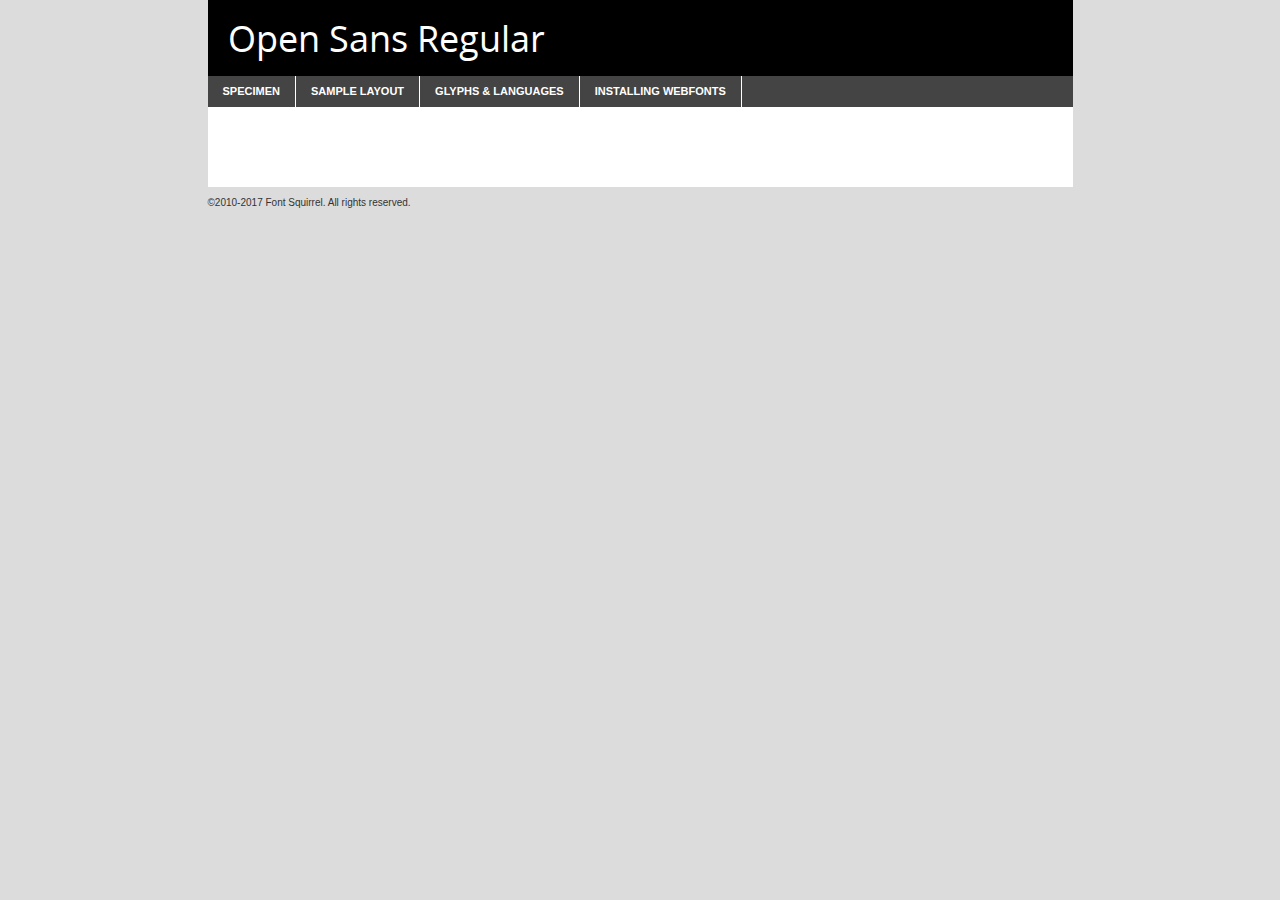
<file: FONTS/open-sans/opensans-regular-demo.html>
<!DOCTYPE html PUBLIC "-//W3C//DTD XHTML 1.0 Transitional//EN"
        "http://www.w3.org/TR/xhtml1/DTD/xhtml1-transitional.dtd">

<html xmlns="http://www.w3.org/1999/xhtml" xml:lang="en" lang="en">
<head>
    <meta http-equiv="Content-Type" content="text/html; charset=utf-8"/>
    <script src="http://ajax.googleapis.com/ajax/libs/jquery/1.7.2/jquery.min.js" type="text/javascript" charset="utf-8"></script>
    <script type="text/javascript">
		(function($) {
			$.fn.easyTabs = function(option) {
				var param = jQuery.extend({ fadeSpeed: 'fast', defaultContent: 1, activeClass: 'active' }, option);
				$(this).each(function() {
					var thisId = '#' + this.id;
					if ( param.defaultContent == '' )
					{
						param.defaultContent = 1;
					}
					if ( typeof param.defaultContent == 'number' )
					{
						var defaultTab = $(thisId + ' .tabs li:eq(' + (param.defaultContent - 1) + ') a').attr('href').substr(1);
					}
					else
					{
						var defaultTab = param.defaultContent;
					}
					$(thisId + ' .tabs li a').each(function() {
						var tabToHide = $(this).attr('href').substr(1);
						$('#' + tabToHide).addClass('easytabs-tab-content');
					});
					hideAll();
					changeContent(defaultTab);

					function hideAll() {$(thisId + ' .easytabs-tab-content').hide();}

					function changeContent(tabId)
					{
						hideAll();
						$(thisId + ' .tabs li').removeClass(param.activeClass);
						$(thisId + ' .tabs li a[href=#' + tabId + ']').closest('li').addClass(param.activeClass);
						if ( param.fadeSpeed != 'none' )
						{
							$(thisId + ' #' + tabId).fadeIn(param.fadeSpeed);
						}
						else
						{
							$(thisId + ' #' + tabId).show();
						}
					}

					$(thisId + ' .tabs li').click(function() {
						var tabId = $(this).find('a').attr('href').substr(1);
						changeContent(tabId);
						return false;
					});
				});
			}
		})(jQuery);
    </script>
    <link rel="stylesheet" href="specimen_files/specimen_stylesheet.css" type="text/css" charset="utf-8"/>
    <link rel="stylesheet" href="stylesheet.css" type="text/css" charset="utf-8"/>

    <style type="text/css">
        		body {
			font-family: 'open_sansregular';
        		}

            </style>

    <title>Open Sans Regular Specimen</title>


    <script type="text/javascript" charset="utf-8">
		$(document).ready(function() {
			$('#container').easyTabs({ defaultContent: 1 });
		});
    </script>
</head>

<body>
<div id="container">
    <div id="header">
		Open Sans Regular    </div>
    <ul class="tabs">
        <li><a href="#specimen">Specimen</a></li>
        <li><a href="#layout">Sample Layout</a></li>
		        <li><a href="#glyphs">Glyphs &amp; Languages</a></li>
        <li><a href="#installing">Installing Webfonts</a></li>

    </ul>

    <div id="main_content">


        <div id="specimen">

            <div class="section">
                <div class="grid12 firstcol">
                    <div class="huge">AaBb</div>
                </div>
            </div>

            <div class="section">
                <div class="glyph_range">A&#x200B;B&#x200b;C&#x200b;D&#x200b;E&#x200b;F&#x200b;G&#x200b;H&#x200b;I&#x200b;J&#x200b;K&#x200b;L&#x200b;M&#x200b;N&#x200b;O&#x200b;P&#x200b;Q&#x200b;R&#x200b;S&#x200b;T&#x200b;U&#x200b;V&#x200b;W&#x200b;X&#x200b;Y&#x200b;Z&#x200b;a&#x200b;b&#x200b;c&#x200b;d&#x200b;e&#x200b;f&#x200b;g&#x200b;h&#x200b;i&#x200b;j&#x200b;k&#x200b;l&#x200b;m&#x200b;n&#x200b;o&#x200b;p&#x200b;q&#x200b;r&#x200b;s&#x200b;t&#x200b;u&#x200b;v&#x200b;w&#x200b;x&#x200b;y&#x200b;z&#x200b;1&#x200b;2&#x200b;3&#x200b;4&#x200b;5&#x200b;6&#x200b;7&#x200b;8&#x200b;9&#x200b;0&#x200b;&amp;&#x200b;.&#x200b;,&#x200b;?&#x200b;!&#x200b;&#64;&#x200b;(&#x200b;)&#x200b;#&#x200b;$&#x200b;%&#x200b;*&#x200b;+&#x200b;-&#x200b;=&#x200b;:&#x200b;;</div>
            </div>
            <div class="section">
                <div class="grid12 firstcol">
                    <table class="sample_table">
                        <tr>
                            <td>10</td>
                            <td class="size10">abcdefghijklmnopqrstuvwxyzABCDEFGHIJKLMNOPQRSTUVWXYZ0123456789abcdefghijklmnopqrstuvwxyzABCDEFGHIJKLMNOPQRSTUVWXYZ0123456789abcdefghijklmnopqrstuvwxyzABCDEFGHIJKLMNOPQRSTUVWXYZ</td>
                        </tr>
                        <tr>
                            <td>11</td>
                            <td class="size11">abcdefghijklmnopqrstuvwxyzABCDEFGHIJKLMNOPQRSTUVWXYZ0123456789abcdefghijklmnopqrstuvwxyzABCDEFGHIJKLMNOPQRSTUVWXYZ0123456789abcdefghijklmnopqrstuvwxyzABCDEFGHIJKLMNOPQRSTUVWXYZ</td>
                        </tr>
                        <tr>
                            <td>12</td>
                            <td class="size12">abcdefghijklmnopqrstuvwxyzABCDEFGHIJKLMNOPQRSTUVWXYZ0123456789abcdefghijklmnopqrstuvwxyzABCDEFGHIJKLMNOPQRSTUVWXYZ0123456789abcdefghijklmnopqrstuvwxyzABCDEFGHIJKLMNOPQRSTUVWXYZ</td>
                        </tr>
                        <tr>
                            <td>13</td>
                            <td class="size13">abcdefghijklmnopqrstuvwxyzABCDEFGHIJKLMNOPQRSTUVWXYZ0123456789abcdefghijklmnopqrstuvwxyzABCDEFGHIJKLMNOPQRSTUVWXYZ0123456789abcdefghijklmnopqrstuvwxyzABCDEFGHIJKLMNOPQRSTUVWXYZ</td>
                        </tr>
                        <tr>
                            <td>14</td>
                            <td class="size14">abcdefghijklmnopqrstuvwxyzABCDEFGHIJKLMNOPQRSTUVWXYZ0123456789abcdefghijklmnopqrstuvwxyzABCDEFGHIJKLMNOPQRSTUVWXYZ0123456789abcdefghijklmnopqrstuvwxyzABCDEFGHIJKLMNOPQRSTUVWXYZ</td>
                        </tr>
                        <tr>
                            <td>16</td>
                            <td class="size16">abcdefghijklmnopqrstuvwxyzABCDEFGHIJKLMNOPQRSTUVWXYZ0123456789abcdefghijklmnopqrstuvwxyzABCDEFGHIJKLMNOPQRSTUVWXYZ</td>
                        </tr>
                        <tr>
                            <td>18</td>
                            <td class="size18">abcdefghijklmnopqrstuvwxyzABCDEFGHIJKLMNOPQRSTUVWXYZ0123456789abcdefghijklmnopqrstuvwxyzABCDEFGHIJKLMNOPQRSTUVWXYZ</td>
                        </tr>
                        <tr>
                            <td>20</td>
                            <td class="size20">abcdefghijklmnopqrstuvwxyzABCDEFGHIJKLMNOPQRSTUVWXYZ0123456789abcdefghijklmnopqrstuvwxyzABCDEFGHIJKLMNOPQRSTUVWXYZ</td>
                        </tr>
                        <tr>
                            <td>24</td>
                            <td class="size24">abcdefghijklmnopqrstuvwxyzABCDEFGHIJKLMNOPQRSTUVWXYZ0123456789abcdefghijklmnopqrstuvwxyzABCDEFGHIJKLMNOPQRSTUVWXYZ</td>
                        </tr>
                        <tr>
                            <td>30</td>
                            <td class="size30">abcdefghijklmnopqrstuvwxyzABCDEFGHIJKLMNOPQRSTUVWXYZ0123456789abcdefghijklmnopqrstuvwxyzABCDEFGHIJKLMNOPQRSTUVWXYZ</td>
                        </tr>
                        <tr>
                            <td>36</td>
                            <td class="size36">abcdefghijklmnopqrstuvwxyzABCDEFGHIJKLMNOPQRSTUVWXYZ0123456789abcdefghijklmnopqrstuvwxyzABCDEFGHIJKLMNOPQRSTUVWXYZ</td>
                        </tr>
                        <tr>
                            <td>48</td>
                            <td class="size48">abcdefghijklmnopqrstuvwxyzABCDEFGHIJKLMNOPQRSTUVWXYZ0123456789abcdefghijklmnopqrstuvwxyzABCDEFGHIJKLMNOPQRSTUVWXYZ</td>
                        </tr>
                        <tr>
                            <td>60</td>
                            <td class="size60">abcdefghijklmnopqrstuvwxyzABCDEFGHIJKLMNOPQRSTUVWXYZ0123456789abcdefghijklmnopqrstuvwxyzABCDEFGHIJKLMNOPQRSTUVWXYZ</td>
                        </tr>
                        <tr>
                            <td>72</td>
                            <td class="size72">abcdefghijklmnopqrstuvwxyzABCDEFGHIJKLMNOPQRSTUVWXYZ0123456789abcdefghijklmnopqrstuvwxyzABCDEFGHIJKLMNOPQRSTUVWXYZ</td>
                        </tr>
                        <tr>
                            <td>90</td>
                            <td class="size90">abcdefghijklmnopqrstuvwxyzABCDEFGHIJKLMNOPQRSTUVWXYZ0123456789abcdefghijklmnopqrstuvwxyzABCDEFGHIJKLMNOPQRSTUVWXYZ</td>
                        </tr>
                    </table>

                </div>

            </div>


            <div class="section" id="bodycomparison">


                <div id="xheight">
                    <div class="fontbody">&#x25FC;&#x25FC;&#x25FC;&#x25FC;&#x25FC;&#x25FC;&#x25FC;&#x25FC;&#x25FC;&#x25FC;&#x25FC;&#x25FC;&#x25FC;&#x25FC;&#x25FC;&#x25FC;&#x25FC;&#x25FC;&#x25FC;&#x25FC;&#x25FC;&#x25FC;&#x25FC;&#x25FC;&#x25FC;&#x25FC;&#x25FC;&#x25FC;&#x25FC;&#x25FC;&#x25FC;&#x25FC;&#x25FC;&#x25FC;&#x25FC;&#x25FC;&#x25FC;&#x25FC;&#x25FC;&#x25FC;&#x25FC;&#x25FC;&#x25FC;&#x25FC;&#x25FC;&#x25FC;&#x25FC;&#x25FC;&#x25FC;&#x25FC;&#x25FC;&#x25FC;&#x25FC;&#x25FC;&#x25FC;&#x25FC;&#x25FC;&#x25FC;&#x25FC;&#x25FC;&#x25FC;&#x25FC;&#x25FC;&#x25FC;&#x25FC;&#x25FC;&#x25FC;&#x25FC;&#x25FC;&#x25FC;&#x25FC;&#x25FC;&#x25FC;&#x25FC;&#x25FC;&#x25FC;&#x25FC;&#x25FC;&#x25FC;&#x25FC;&#x25FC;&#x25FC;&#x25FC;&#x25FC;&#x25FC;&#x25FC;&#x25FC;&#x25FC;&#x25FC;&#x25FC;&#x25FC;&#x25FC;&#x25FC;&#x25FC;&#x25FC;&#x25FC;&#x25FC;&#x25FC;&#x25FC;body</div>
                    <div class="arialbody">body</div>
                    <div class="verdanabody">body</div>
                    <div class="georgiabody">body</div>
                </div>
                <div class="fontbody" style="z-index:1">
                    body<span>Open Sans Regular</span>
                </div>
                <div class="arialbody" style="z-index:1">
                    body<span>Arial</span>
                </div>
                <div class="verdanabody" style="z-index:1">
                    body<span>Verdana</span>
                </div>
                <div class="georgiabody" style="z-index:1">
                    body<span>Georgia</span>
                </div>


            </div>


            <div class="section psample psample_row1" id="">

                <div class="grid2 firstcol">
                    <p class="size10"><span>10.</span>Aenean lacinia bibendum nulla sed consectetur. Fusce dapibus, tellus ac cursus commodo, tortor mauris condimentum nibh, ut fermentum massa justo sit amet risus. Nullam id dolor id nibh ultricies vehicula ut id elit. Cum sociis natoque penatibus et magnis dis parturient montes, nascetur ridiculus mus. Nulla vitae elit libero, a pharetra augue.</p>

                </div>
                <div class="grid3">
                    <p class="size11"><span>11.</span>Aenean lacinia bibendum nulla sed consectetur. Fusce dapibus, tellus ac cursus commodo, tortor mauris condimentum nibh, ut fermentum massa justo sit amet risus. Nullam id dolor id nibh ultricies vehicula ut id elit. Cum sociis natoque penatibus et magnis dis parturient montes, nascetur ridiculus mus. Nulla vitae elit libero, a pharetra augue.</p>

                </div>
                <div class="grid3">
                    <p class="size12"><span>12.</span>Aenean lacinia bibendum nulla sed consectetur. Fusce dapibus, tellus ac cursus commodo, tortor mauris condimentum nibh, ut fermentum massa justo sit amet risus. Nullam id dolor id nibh ultricies vehicula ut id elit. Cum sociis natoque penatibus et magnis dis parturient montes, nascetur ridiculus mus. Nulla vitae elit libero, a pharetra augue.</p>

                </div>
                <div class="grid4">
                    <p class="size13"><span>13.</span>Aenean lacinia bibendum nulla sed consectetur. Fusce dapibus, tellus ac cursus commodo, tortor mauris condimentum nibh, ut fermentum massa justo sit amet risus. Nullam id dolor id nibh ultricies vehicula ut id elit. Cum sociis natoque penatibus et magnis dis parturient montes, nascetur ridiculus mus. Nulla vitae elit libero, a pharetra augue.</p>

                </div>
                <div class="white_blend"></div>

            </div>
            <div class="section psample psample_row2" id="">
                <div class="grid3 firstcol">
                    <p class="size14"><span>14.</span>Aenean lacinia bibendum nulla sed consectetur. Fusce dapibus, tellus ac cursus commodo, tortor mauris condimentum nibh, ut fermentum massa justo sit amet risus. Nullam id dolor id nibh ultricies vehicula ut id elit. Cum sociis natoque penatibus et magnis dis parturient montes, nascetur ridiculus mus. Nulla vitae elit libero, a pharetra augue.</p>

                </div>
                <div class="grid4">
                    <p class="size16"><span>16.</span>Aenean lacinia bibendum nulla sed consectetur. Fusce dapibus, tellus ac cursus commodo, tortor mauris condimentum nibh, ut fermentum massa justo sit amet risus. Nullam id dolor id nibh ultricies vehicula ut id elit. Cum sociis natoque penatibus et magnis dis parturient montes, nascetur ridiculus mus. Nulla vitae elit libero, a pharetra augue.</p>

                </div>
                <div class="grid5">
                    <p class="size18"><span>18.</span>Aenean lacinia bibendum nulla sed consectetur. Fusce dapibus, tellus ac cursus commodo, tortor mauris condimentum nibh, ut fermentum massa justo sit amet risus. Nullam id dolor id nibh ultricies vehicula ut id elit. Cum sociis natoque penatibus et magnis dis parturient montes, nascetur ridiculus mus. Nulla vitae elit libero, a pharetra augue.</p>

                </div>

                <div class="white_blend"></div>

            </div>

            <div class="section psample psample_row3" id="">
                <div class="grid5 firstcol">
                    <p class="size20"><span>20.</span>Aenean lacinia bibendum nulla sed consectetur. Fusce dapibus, tellus ac cursus commodo, tortor mauris condimentum nibh, ut fermentum massa justo sit amet risus. Nullam id dolor id nibh ultricies vehicula ut id elit. Cum sociis natoque penatibus et magnis dis parturient montes, nascetur ridiculus mus. Nulla vitae elit libero, a pharetra augue.</p>
                </div>
                <div class="grid7">
                    <p class="size24"><span>24.</span>Aenean lacinia bibendum nulla sed consectetur. Fusce dapibus, tellus ac cursus commodo, tortor mauris condimentum nibh, ut fermentum massa justo sit amet risus. Nullam id dolor id nibh ultricies vehicula ut id elit. Cum sociis natoque penatibus et magnis dis parturient montes, nascetur ridiculus mus. Nulla vitae elit libero, a pharetra augue.</p>
                </div>

                <div class="white_blend"></div>

            </div>

            <div class="section psample psample_row4" id="">
                <div class="grid12 firstcol">
                    <p class="size30"><span>30.</span>Aenean lacinia bibendum nulla sed consectetur. Fusce dapibus, tellus ac cursus commodo, tortor mauris condimentum nibh, ut fermentum massa justo sit amet risus. Nullam id dolor id nibh ultricies vehicula ut id elit. Cum sociis natoque penatibus et magnis dis parturient montes, nascetur ridiculus mus. Nulla vitae elit libero, a pharetra augue.</p>
                </div>
                <div class="white_blend"></div>

            </div>


            <div class="section psample psample_row1 fullreverse">
                <div class="grid2 firstcol">
                    <p class="size10"><span>10.</span>Aenean lacinia bibendum nulla sed consectetur. Fusce dapibus, tellus ac cursus commodo, tortor mauris condimentum nibh, ut fermentum massa justo sit amet risus. Nullam id dolor id nibh ultricies vehicula ut id elit. Cum sociis natoque penatibus et magnis dis parturient montes, nascetur ridiculus mus. Nulla vitae elit libero, a pharetra augue.</p>

                </div>
                <div class="grid3">
                    <p class="size11"><span>11.</span>Aenean lacinia bibendum nulla sed consectetur. Fusce dapibus, tellus ac cursus commodo, tortor mauris condimentum nibh, ut fermentum massa justo sit amet risus. Nullam id dolor id nibh ultricies vehicula ut id elit. Cum sociis natoque penatibus et magnis dis parturient montes, nascetur ridiculus mus. Nulla vitae elit libero, a pharetra augue.</p>

                </div>
                <div class="grid3">
                    <p class="size12"><span>12.</span>Aenean lacinia bibendum nulla sed consectetur. Fusce dapibus, tellus ac cursus commodo, tortor mauris condimentum nibh, ut fermentum massa justo sit amet risus. Nullam id dolor id nibh ultricies vehicula ut id elit. Cum sociis natoque penatibus et magnis dis parturient montes, nascetur ridiculus mus. Nulla vitae elit libero, a pharetra augue.</p>

                </div>
                <div class="grid4">
                    <p class="size13"><span>13.</span>Aenean lacinia bibendum nulla sed consectetur. Fusce dapibus, tellus ac cursus commodo, tortor mauris condimentum nibh, ut fermentum massa justo sit amet risus. Nullam id dolor id nibh ultricies vehicula ut id elit. Cum sociis natoque penatibus et magnis dis parturient montes, nascetur ridiculus mus. Nulla vitae elit libero, a pharetra augue.</p>

                </div>
                <div class="black_blend"></div>

            </div>

            <div class="section psample psample_row2 fullreverse">
                <div class="grid3 firstcol">
                    <p class="size14"><span>14.</span>Aenean lacinia bibendum nulla sed consectetur. Fusce dapibus, tellus ac cursus commodo, tortor mauris condimentum nibh, ut fermentum massa justo sit amet risus. Nullam id dolor id nibh ultricies vehicula ut id elit. Cum sociis natoque penatibus et magnis dis parturient montes, nascetur ridiculus mus. Nulla vitae elit libero, a pharetra augue.</p>

                </div>
                <div class="grid4">
                    <p class="size16"><span>16.</span>Aenean lacinia bibendum nulla sed consectetur. Fusce dapibus, tellus ac cursus commodo, tortor mauris condimentum nibh, ut fermentum massa justo sit amet risus. Nullam id dolor id nibh ultricies vehicula ut id elit. Cum sociis natoque penatibus et magnis dis parturient montes, nascetur ridiculus mus. Nulla vitae elit libero, a pharetra augue.</p>

                </div>
                <div class="grid5">
                    <p class="size18"><span>18.</span>Aenean lacinia bibendum nulla sed consectetur. Fusce dapibus, tellus ac cursus commodo, tortor mauris condimentum nibh, ut fermentum massa justo sit amet risus. Nullam id dolor id nibh ultricies vehicula ut id elit. Cum sociis natoque penatibus et magnis dis parturient montes, nascetur ridiculus mus. Nulla vitae elit libero, a pharetra augue.</p>

                </div>
                <div class="black_blend"></div>

            </div>

            <div class="section psample fullreverse psample_row3" id="">
                <div class="grid5 firstcol">
                    <p class="size20"><span>20.</span>Aenean lacinia bibendum nulla sed consectetur. Fusce dapibus, tellus ac cursus commodo, tortor mauris condimentum nibh, ut fermentum massa justo sit amet risus. Nullam id dolor id nibh ultricies vehicula ut id elit. Cum sociis natoque penatibus et magnis dis parturient montes, nascetur ridiculus mus. Nulla vitae elit libero, a pharetra augue.</p>
                </div>
                <div class="grid7">
                    <p class="size24"><span>24.</span>Aenean lacinia bibendum nulla sed consectetur. Fusce dapibus, tellus ac cursus commodo, tortor mauris condimentum nibh, ut fermentum massa justo sit amet risus. Nullam id dolor id nibh ultricies vehicula ut id elit. Cum sociis natoque penatibus et magnis dis parturient montes, nascetur ridiculus mus. Nulla vitae elit libero, a pharetra augue.</p>
                </div>

                <div class="black_blend"></div>

            </div>

            <div class="section psample fullreverse psample_row4" id="" style="border-bottom: 20px #000 solid;">
                <div class="grid12 firstcol">
                    <p class="size30"><span>30.</span>Aenean lacinia bibendum nulla sed consectetur. Fusce dapibus, tellus ac cursus commodo, tortor mauris condimentum nibh, ut fermentum massa justo sit amet risus. Nullam id dolor id nibh ultricies vehicula ut id elit. Cum sociis natoque penatibus et magnis dis parturient montes, nascetur ridiculus mus. Nulla vitae elit libero, a pharetra augue.</p>
                </div>
                <div class="black_blend"></div>

            </div>


        </div>

        <div id="layout">

            <div class="section">

                <div class="grid12 firstcol">
                    <h1>Lorem Ipsum Dolor</h1>
                    <h2>Etiam porta sem malesuada magna mollis euismod</h2>

                    <p class="byline">By <a href="#link">Aenean Lacinia</a></p>
                </div>
            </div>
            <div class="section">
                <div class="grid8 firstcol">
                    <p class="large">Donec sed odio dui. Morbi leo risus, porta ac consectetur ac, vestibulum at eros. Fusce dapibus, tellus ac cursus commodo, tortor mauris condimentum nibh, ut fermentum massa justo sit amet risus. </p>


                    <h3>Pellentesque ornare sem</h3>

                    <p>Maecenas sed diam eget risus varius blandit sit amet non magna. Maecenas faucibus mollis interdum. Donec ullamcorper nulla non metus auctor fringilla. Nullam id dolor id nibh ultricies vehicula ut id elit. Nullam id dolor id nibh ultricies vehicula ut id elit. </p>

                    <p>Aenean eu leo quam. Pellentesque ornare sem lacinia quam venenatis vestibulum. Lorem ipsum dolor sit amet, consectetur adipiscing elit. Cum sociis natoque penatibus et magnis dis parturient montes, nascetur ridiculus mus. </p>

                    <p>Nulla vitae elit libero, a pharetra augue. Praesent commodo cursus magna, vel scelerisque nisl consectetur et. Aenean lacinia bibendum nulla sed consectetur. </p>

                    <p>Nullam quis risus eget urna mollis ornare vel eu leo. Nullam quis risus eget urna mollis ornare vel eu leo. Maecenas sed diam eget risus varius blandit sit amet non magna. Donec ullamcorper nulla non metus auctor fringilla. </p>

                    <h3>Cras mattis consectetur</h3>

                    <p>Aenean eu leo quam. Pellentesque ornare sem lacinia quam venenatis vestibulum. Aenean lacinia bibendum nulla sed consectetur. Integer posuere erat a ante venenatis dapibus posuere velit aliquet. Cras mattis consectetur purus sit amet fermentum. </p>

                    <p>Nullam id dolor id nibh ultricies vehicula ut id elit. Nullam quis risus eget urna mollis ornare vel eu leo. Cras mattis consectetur purus sit amet fermentum.</p>
                </div>

                <div class="grid4 sidebar">

                    <div class="box reverse">
                        <p class="last">Nullam quis risus eget urna mollis ornare vel eu leo. Donec ullamcorper nulla non metus auctor fringilla. Cras mattis consectetur purus sit amet fermentum. Sed posuere consectetur est at lobortis. Lorem ipsum dolor sit amet, consectetur adipiscing elit. </p>
                    </div>

                    <p class="caption">Maecenas sed diam eget risus varius.</p>

                    <p>Vestibulum id ligula porta felis euismod semper. Integer posuere erat a ante venenatis dapibus posuere velit aliquet. Vestibulum id ligula porta felis euismod semper. Sed posuere consectetur est at lobortis. Maecenas sed diam eget risus varius blandit sit amet non magna. Fusce dapibus, tellus ac cursus commodo, tortor mauris condimentum nibh, ut fermentum massa justo sit amet risus. </p>


                    <p>Duis mollis, est non commodo luctus, nisi erat porttitor ligula, eget lacinia odio sem nec elit. Aenean lacinia bibendum nulla sed consectetur. Vivamus sagittis lacus vel augue laoreet rutrum faucibus dolor auctor. Aenean lacinia bibendum nulla sed consectetur. Nullam quis risus eget urna mollis ornare vel eu leo. </p>

                    <p>Praesent commodo cursus magna, vel scelerisque nisl consectetur et. Donec ullamcorper nulla non metus auctor fringilla. Maecenas faucibus mollis interdum. Fusce dapibus, tellus ac cursus commodo, tortor mauris condimentum nibh, ut fermentum massa justo sit amet risus. </p>

                </div>
            </div>

        </div>


		

        <div id="glyphs">
            <div class="section">
                <div class="grid12 firstcol">

                    <h1>Language Support</h1>
                    <p>The subset of Open Sans Regular in this kit supports the following languages:<br/>

						Albanian, Basque, Breton, Chamorro, Danish, Dutch, English, Faroese, Finnish, French, Frisian, Galician, German, Icelandic, Italian, Malagasy, Norwegian, Portuguese, Spanish, Alsatian, Aragonese, Arapaho, Arrernte, Asturian, Aymara, Bislama, Cebuano, Corsican, Fijian, French_creole, Genoese, Gilbertese, Greenlandic, Haitian_creole, Hiligaynon, Hmong, Hopi, Ibanag, Iloko_ilokano, Indonesian, Interglossa_glosa, Interlingua, Irish_gaelic, Jerriais, Lojban, Lombard, Luxembourgeois, Manx, Mohawk, Norfolk_pitcairnese, Occitan, Oromo, Pangasinan, Papiamento, Piedmontese, Potawatomi, Rhaeto-romance, Romansh, Rotokas, Sami_lule, Samoan, Sardinian, Scots_gaelic, Seychelles_creole, Shona, Sicilian, Somali, Southern_ndebele, Swahili, Swati_swazi, Tagalog_filipino_pilipino, Tetum, Tok_pisin, Uyghur_latinized, Volapuk, Walloon, Warlpiri, Xhosa, Yapese, Zulu, Latinbasic, Ubasic, Demo                    </p>
                    <h1>Glyph Chart</h1>
                    <p>The subset of Open Sans Regular in this kit includes all the glyphs listed below. Unicode entities are included above each glyph to help you insert individual characters into your layout.</p>
                    <div id="glyph_chart">

																				                                <div><p>&amp;#13;</p>&#13;</div>
																				                                <div><p>&amp;#32;</p>&#32;</div>
																				                                <div><p>&amp;#33;</p>&#33;</div>
																				                                <div><p>&amp;#34;</p>&#34;</div>
																				                                <div><p>&amp;#35;</p>&#35;</div>
																				                                <div><p>&amp;#36;</p>&#36;</div>
																				                                <div><p>&amp;#37;</p>&#37;</div>
																				                                <div><p>&amp;#38;</p>&#38;</div>
																				                                <div><p>&amp;#39;</p>&#39;</div>
																				                                <div><p>&amp;#40;</p>&#40;</div>
																				                                <div><p>&amp;#41;</p>&#41;</div>
																				                                <div><p>&amp;#42;</p>&#42;</div>
																				                                <div><p>&amp;#43;</p>&#43;</div>
																				                                <div><p>&amp;#44;</p>&#44;</div>
																				                                <div><p>&amp;#45;</p>&#45;</div>
																				                                <div><p>&amp;#46;</p>&#46;</div>
																				                                <div><p>&amp;#47;</p>&#47;</div>
																				                                <div><p>&amp;#48;</p>&#48;</div>
																				                                <div><p>&amp;#49;</p>&#49;</div>
																				                                <div><p>&amp;#50;</p>&#50;</div>
																				                                <div><p>&amp;#51;</p>&#51;</div>
																				                                <div><p>&amp;#52;</p>&#52;</div>
																				                                <div><p>&amp;#53;</p>&#53;</div>
																				                                <div><p>&amp;#54;</p>&#54;</div>
																				                                <div><p>&amp;#55;</p>&#55;</div>
																				                                <div><p>&amp;#56;</p>&#56;</div>
																				                                <div><p>&amp;#57;</p>&#57;</div>
																				                                <div><p>&amp;#58;</p>&#58;</div>
																				                                <div><p>&amp;#59;</p>&#59;</div>
																				                                <div><p>&amp;#60;</p>&#60;</div>
																				                                <div><p>&amp;#61;</p>&#61;</div>
																				                                <div><p>&amp;#62;</p>&#62;</div>
																				                                <div><p>&amp;#63;</p>&#63;</div>
																				                                <div><p>&amp;#64;</p>&#64;</div>
																				                                <div><p>&amp;#65;</p>&#65;</div>
																				                                <div><p>&amp;#66;</p>&#66;</div>
																				                                <div><p>&amp;#67;</p>&#67;</div>
																				                                <div><p>&amp;#68;</p>&#68;</div>
																				                                <div><p>&amp;#69;</p>&#69;</div>
																				                                <div><p>&amp;#70;</p>&#70;</div>
																				                                <div><p>&amp;#71;</p>&#71;</div>
																				                                <div><p>&amp;#72;</p>&#72;</div>
																				                                <div><p>&amp;#73;</p>&#73;</div>
																				                                <div><p>&amp;#74;</p>&#74;</div>
																				                                <div><p>&amp;#75;</p>&#75;</div>
																				                                <div><p>&amp;#76;</p>&#76;</div>
																				                                <div><p>&amp;#77;</p>&#77;</div>
																				                                <div><p>&amp;#78;</p>&#78;</div>
																				                                <div><p>&amp;#79;</p>&#79;</div>
																				                                <div><p>&amp;#80;</p>&#80;</div>
																				                                <div><p>&amp;#81;</p>&#81;</div>
																				                                <div><p>&amp;#82;</p>&#82;</div>
																				                                <div><p>&amp;#83;</p>&#83;</div>
																				                                <div><p>&amp;#84;</p>&#84;</div>
																				                                <div><p>&amp;#85;</p>&#85;</div>
																				                                <div><p>&amp;#86;</p>&#86;</div>
																				                                <div><p>&amp;#87;</p>&#87;</div>
																				                                <div><p>&amp;#88;</p>&#88;</div>
																				                                <div><p>&amp;#89;</p>&#89;</div>
																				                                <div><p>&amp;#90;</p>&#90;</div>
																				                                <div><p>&amp;#91;</p>&#91;</div>
																				                                <div><p>&amp;#92;</p>&#92;</div>
																				                                <div><p>&amp;#93;</p>&#93;</div>
																				                                <div><p>&amp;#94;</p>&#94;</div>
																				                                <div><p>&amp;#95;</p>&#95;</div>
																				                                <div><p>&amp;#96;</p>&#96;</div>
																				                                <div><p>&amp;#97;</p>&#97;</div>
																				                                <div><p>&amp;#98;</p>&#98;</div>
																				                                <div><p>&amp;#99;</p>&#99;</div>
																				                                <div><p>&amp;#100;</p>&#100;</div>
																				                                <div><p>&amp;#101;</p>&#101;</div>
																				                                <div><p>&amp;#102;</p>&#102;</div>
																				                                <div><p>&amp;#103;</p>&#103;</div>
																				                                <div><p>&amp;#104;</p>&#104;</div>
																				                                <div><p>&amp;#105;</p>&#105;</div>
																				                                <div><p>&amp;#106;</p>&#106;</div>
																				                                <div><p>&amp;#107;</p>&#107;</div>
																				                                <div><p>&amp;#108;</p>&#108;</div>
																				                                <div><p>&amp;#109;</p>&#109;</div>
																				                                <div><p>&amp;#110;</p>&#110;</div>
																				                                <div><p>&amp;#111;</p>&#111;</div>
																				                                <div><p>&amp;#112;</p>&#112;</div>
																				                                <div><p>&amp;#113;</p>&#113;</div>
																				                                <div><p>&amp;#114;</p>&#114;</div>
																				                                <div><p>&amp;#115;</p>&#115;</div>
																				                                <div><p>&amp;#116;</p>&#116;</div>
																				                                <div><p>&amp;#117;</p>&#117;</div>
																				                                <div><p>&amp;#118;</p>&#118;</div>
																				                                <div><p>&amp;#119;</p>&#119;</div>
																				                                <div><p>&amp;#120;</p>&#120;</div>
																				                                <div><p>&amp;#121;</p>&#121;</div>
																				                                <div><p>&amp;#122;</p>&#122;</div>
																				                                <div><p>&amp;#123;</p>&#123;</div>
																				                                <div><p>&amp;#124;</p>&#124;</div>
																				                                <div><p>&amp;#125;</p>&#125;</div>
																				                                <div><p>&amp;#126;</p>&#126;</div>
																				                                <div><p>&amp;#160;</p>&#160;</div>
																				                                <div><p>&amp;#161;</p>&#161;</div>
																				                                <div><p>&amp;#162;</p>&#162;</div>
																				                                <div><p>&amp;#163;</p>&#163;</div>
																				                                <div><p>&amp;#164;</p>&#164;</div>
																				                                <div><p>&amp;#165;</p>&#165;</div>
																				                                <div><p>&amp;#166;</p>&#166;</div>
																				                                <div><p>&amp;#167;</p>&#167;</div>
																				                                <div><p>&amp;#168;</p>&#168;</div>
																				                                <div><p>&amp;#169;</p>&#169;</div>
																				                                <div><p>&amp;#170;</p>&#170;</div>
																				                                <div><p>&amp;#171;</p>&#171;</div>
																				                                <div><p>&amp;#172;</p>&#172;</div>
																				                                <div><p>&amp;#173;</p>&#173;</div>
																				                                <div><p>&amp;#174;</p>&#174;</div>
																				                                <div><p>&amp;#175;</p>&#175;</div>
																				                                <div><p>&amp;#176;</p>&#176;</div>
																				                                <div><p>&amp;#177;</p>&#177;</div>
																				                                <div><p>&amp;#178;</p>&#178;</div>
																				                                <div><p>&amp;#179;</p>&#179;</div>
																				                                <div><p>&amp;#180;</p>&#180;</div>
																				                                <div><p>&amp;#181;</p>&#181;</div>
																				                                <div><p>&amp;#182;</p>&#182;</div>
																				                                <div><p>&amp;#183;</p>&#183;</div>
																				                                <div><p>&amp;#184;</p>&#184;</div>
																				                                <div><p>&amp;#185;</p>&#185;</div>
																				                                <div><p>&amp;#186;</p>&#186;</div>
																				                                <div><p>&amp;#187;</p>&#187;</div>
																				                                <div><p>&amp;#188;</p>&#188;</div>
																				                                <div><p>&amp;#189;</p>&#189;</div>
																				                                <div><p>&amp;#190;</p>&#190;</div>
																				                                <div><p>&amp;#191;</p>&#191;</div>
																				                                <div><p>&amp;#192;</p>&#192;</div>
																				                                <div><p>&amp;#193;</p>&#193;</div>
																				                                <div><p>&amp;#194;</p>&#194;</div>
																				                                <div><p>&amp;#195;</p>&#195;</div>
																				                                <div><p>&amp;#196;</p>&#196;</div>
																				                                <div><p>&amp;#197;</p>&#197;</div>
																				                                <div><p>&amp;#198;</p>&#198;</div>
																				                                <div><p>&amp;#199;</p>&#199;</div>
																				                                <div><p>&amp;#200;</p>&#200;</div>
																				                                <div><p>&amp;#201;</p>&#201;</div>
																				                                <div><p>&amp;#202;</p>&#202;</div>
																				                                <div><p>&amp;#203;</p>&#203;</div>
																				                                <div><p>&amp;#204;</p>&#204;</div>
																				                                <div><p>&amp;#205;</p>&#205;</div>
																				                                <div><p>&amp;#206;</p>&#206;</div>
																				                                <div><p>&amp;#207;</p>&#207;</div>
																				                                <div><p>&amp;#208;</p>&#208;</div>
																				                                <div><p>&amp;#209;</p>&#209;</div>
																				                                <div><p>&amp;#210;</p>&#210;</div>
																				                                <div><p>&amp;#211;</p>&#211;</div>
																				                                <div><p>&amp;#212;</p>&#212;</div>
																				                                <div><p>&amp;#213;</p>&#213;</div>
																				                                <div><p>&amp;#214;</p>&#214;</div>
																				                                <div><p>&amp;#215;</p>&#215;</div>
																				                                <div><p>&amp;#216;</p>&#216;</div>
																				                                <div><p>&amp;#217;</p>&#217;</div>
																				                                <div><p>&amp;#218;</p>&#218;</div>
																				                                <div><p>&amp;#219;</p>&#219;</div>
																				                                <div><p>&amp;#220;</p>&#220;</div>
																				                                <div><p>&amp;#221;</p>&#221;</div>
																				                                <div><p>&amp;#222;</p>&#222;</div>
																				                                <div><p>&amp;#223;</p>&#223;</div>
																				                                <div><p>&amp;#224;</p>&#224;</div>
																				                                <div><p>&amp;#225;</p>&#225;</div>
																				                                <div><p>&amp;#226;</p>&#226;</div>
																				                                <div><p>&amp;#227;</p>&#227;</div>
																				                                <div><p>&amp;#228;</p>&#228;</div>
																				                                <div><p>&amp;#229;</p>&#229;</div>
																				                                <div><p>&amp;#230;</p>&#230;</div>
																				                                <div><p>&amp;#231;</p>&#231;</div>
																				                                <div><p>&amp;#232;</p>&#232;</div>
																				                                <div><p>&amp;#233;</p>&#233;</div>
																				                                <div><p>&amp;#234;</p>&#234;</div>
																				                                <div><p>&amp;#235;</p>&#235;</div>
																				                                <div><p>&amp;#236;</p>&#236;</div>
																				                                <div><p>&amp;#237;</p>&#237;</div>
																				                                <div><p>&amp;#238;</p>&#238;</div>
																				                                <div><p>&amp;#239;</p>&#239;</div>
																				                                <div><p>&amp;#240;</p>&#240;</div>
																				                                <div><p>&amp;#241;</p>&#241;</div>
																				                                <div><p>&amp;#242;</p>&#242;</div>
																				                                <div><p>&amp;#243;</p>&#243;</div>
																				                                <div><p>&amp;#244;</p>&#244;</div>
																				                                <div><p>&amp;#245;</p>&#245;</div>
																				                                <div><p>&amp;#246;</p>&#246;</div>
																				                                <div><p>&amp;#247;</p>&#247;</div>
																				                                <div><p>&amp;#248;</p>&#248;</div>
																				                                <div><p>&amp;#249;</p>&#249;</div>
																				                                <div><p>&amp;#250;</p>&#250;</div>
																				                                <div><p>&amp;#251;</p>&#251;</div>
																				                                <div><p>&amp;#252;</p>&#252;</div>
																				                                <div><p>&amp;#253;</p>&#253;</div>
																				                                <div><p>&amp;#254;</p>&#254;</div>
																				                                <div><p>&amp;#255;</p>&#255;</div>
																				                                <div><p>&amp;#338;</p>&#338;</div>
																				                                <div><p>&amp;#339;</p>&#339;</div>
																				                                <div><p>&amp;#376;</p>&#376;</div>
																				                                <div><p>&amp;#710;</p>&#710;</div>
																				                                <div><p>&amp;#732;</p>&#732;</div>
																				                                <div><p>&amp;#8192;</p>&#8192;</div>
																				                                <div><p>&amp;#8193;</p>&#8193;</div>
																				                                <div><p>&amp;#8194;</p>&#8194;</div>
																				                                <div><p>&amp;#8195;</p>&#8195;</div>
																				                                <div><p>&amp;#8196;</p>&#8196;</div>
																				                                <div><p>&amp;#8197;</p>&#8197;</div>
																				                                <div><p>&amp;#8198;</p>&#8198;</div>
																				                                <div><p>&amp;#8199;</p>&#8199;</div>
																				                                <div><p>&amp;#8200;</p>&#8200;</div>
																				                                <div><p>&amp;#8201;</p>&#8201;</div>
																				                                <div><p>&amp;#8202;</p>&#8202;</div>
																				                                <div><p>&amp;#8208;</p>&#8208;</div>
																				                                <div><p>&amp;#8209;</p>&#8209;</div>
																				                                <div><p>&amp;#8210;</p>&#8210;</div>
																				                                <div><p>&amp;#8211;</p>&#8211;</div>
																				                                <div><p>&amp;#8212;</p>&#8212;</div>
																				                                <div><p>&amp;#8216;</p>&#8216;</div>
																				                                <div><p>&amp;#8217;</p>&#8217;</div>
																				                                <div><p>&amp;#8218;</p>&#8218;</div>
																				                                <div><p>&amp;#8220;</p>&#8220;</div>
																				                                <div><p>&amp;#8221;</p>&#8221;</div>
																				                                <div><p>&amp;#8222;</p>&#8222;</div>
																				                                <div><p>&amp;#8226;</p>&#8226;</div>
																				                                <div><p>&amp;#8230;</p>&#8230;</div>
																				                                <div><p>&amp;#8239;</p>&#8239;</div>
																				                                <div><p>&amp;#8249;</p>&#8249;</div>
																				                                <div><p>&amp;#8250;</p>&#8250;</div>
																				                                <div><p>&amp;#8287;</p>&#8287;</div>
																				                                <div><p>&amp;#8364;</p>&#8364;</div>
																				                                <div><p>&amp;#8482;</p>&#8482;</div>
																				                                <div><p>&amp;#9724;</p>&#9724;</div>
																				                                <div><p>&amp;#64257;</p>&#64257;</div>
																				                                <div><p>&amp;#64258;</p>&#64258;</div>
																				                                <div><p>&amp;#64259;</p>&#64259;</div>
																				                                <div><p>&amp;#64260;</p>&#64260;</div>
																																													                    </div>
                </div>


            </div>
        </div>


        <div id="specs">

        </div>

        <div id="installing">
            <div class="section">
                <div class="grid7 firstcol">
                    <h1>Installing Webfonts</h1>

                    <p>Webfonts are supported by all major browser platforms but not all in the same way. There are currently four different font formats that must be included in order to target all browsers. This includes TTF, WOFF, EOT and SVG.</p>

                    <h2>1. Upload your webfonts</h2>
                    <p>You must upload your webfont kit to your website. They should be in or near the same directory as your CSS files.</p>

                    <h2>2. Include the webfont stylesheet</h2>
                    <p>A special CSS @font-face declaration helps the various browsers select the appropriate font it needs without causing you a bunch of headaches. Learn more about this syntax by reading the <a href="https://www.fontspring.com/blog/further-hardening-of-the-bulletproof-syntax">Fontspring blog post</a> about it. The code for it is as follows:</p>


                    <code>
                        @font-face{
                        font-family: 'MyWebFont';
                        src: url('WebFont.eot');
                        src: url('WebFont.eot?#iefix') format('embedded-opentype'),
                        url('WebFont.woff') format('woff'),
                        url('WebFont.ttf') format('truetype'),
                        url('WebFont.svg#webfont') format('svg');
                        }
                    </code>

                    <p>We've already gone ahead and generated the code for you. All you have to do is link to the stylesheet in your HTML, like this:</p>
                    <code>&lt;link rel=&quot;stylesheet&quot; href=&quot;stylesheet.css&quot; type=&quot;text/css&quot; charset=&quot;utf-8&quot; /&gt;</code>

                    <h2>3. Modify your own stylesheet</h2>
                    <p>To take advantage of your new fonts, you must tell your stylesheet to use them. Look at the original @font-face declaration above and find the property called "font-family." The name linked there will be what you use to reference the font. Prepend that webfont name to the font stack in the "font-family" property, inside the selector you want to change. For example:</p>
                    <code>p { font-family: 'WebFont', Arial, sans-serif; }</code>

                    <h2>4. Test</h2>
                    <p>Getting webfonts to work cross-browser <em>can</em> be tricky. Use the information in the sidebar to help you if you find that fonts aren't loading in a particular browser.</p>
                </div>

                <div class="grid5 sidebar">
                    <div class="box">
                        <h2>Troubleshooting<br/>Font-Face Problems</h2>
                        <p>Having trouble getting your webfonts to load in your new website? Here are some tips to sort out what might be the problem.</p>

                        <h3>Fonts not showing in any browser</h3>

                        <p>This sounds like you need to work on the plumbing. You either did not upload the fonts to the correct directory, or you did not link the fonts properly in the CSS. If you've confirmed that all this is correct and you still have a problem, take a look at your .htaccess file and see if requests are getting intercepted.</p>

                        <h3>Fonts not loading in iPhone or iPad</h3>

                        <p>The most common problem here is that you are serving the fonts from an IIS server. IIS refuses to serve files that have unknown MIME types. If that is the case, you must set the MIME type for SVG to "image/svg+xml" in the server settings. Follow these instructions from Microsoft if you need help.</p>

                        <h3>Fonts not loading in Firefox</h3>

                        <p>The primary reason for this failure? You are still using a version Firefox older than 3.5. So upgrade already! If that isn't it, then you are very likely serving fonts from a different domain. Firefox requires that all font assets be served from the same domain. Lastly it is possible that you need to add WOFF to your list of MIME types (if you are serving via IIS.)</p>

                        <h3>Fonts not loading in IE</h3>

                        <p>Are you looking at Internet Explorer on an actual Windows machine or are you cheating by using a service like Adobe BrowserLab? Many of these screenshot services do not render @font-face for IE. Best to test it on a real machine.</p>

                        <h3>Fonts not loading in IE9</h3>

                        <p>IE9, like Firefox, requires that fonts be served from the same domain as the website. Make sure that is the case.</p>
                    </div>
                </div>
            </div>

        </div>

    </div>
    <div id="footer">
        <p>&copy;2010-2017 Font Squirrel. All rights reserved.</p>
    </div>
</div>
</body>
</html>
</file>
<file: style.css>
*,
*::after,
*::before,
*::a {
  box-sizing: border-box;
}

/* html{
font-size: 62.5%;
} 

body {
  margin: 10px 10px;
 width: 800px;
  height: 800px;
}

p {
  padding: 5px;
  margin: 10px 20px;
  border: 10px solid #000;
} 

.box {
  box-sizing: border-box;
  width: 100px;
  height: 100px;
  background: gold;
  padding: 20px;
  margin: 50px;
  border: 10px solid orange;
  display: inline-block;
}

.box::before {
  content: "hello";
}

.box-1 {
  border: 3px solid orangered;
  width: 150px;
  height: 150px;
  margin: 10px;
  background-color: rgb(245, 171, 43);
  overflow: auto hidden;
}  

 .box-2 {
 font-size: 20px;
  width: 15rem;
  height: 100vh;
  background-color: cornflowerblue;
  border-top: 10px solid #ce41a6;
}  */

.boxes {
  border: 3px solid lightgrey;
  position: relative;
}

.box {
   margin: 10px; 
  width: 5rem;
  height: 5rem;
}

.box-one {
  background-color: gold;
  position: absolute;
  right: 10rem;
  bottom: 0rem;
}

.box-two {
  background-color: rgb(233, 113, 33);
  position: fixed;
  top: 0;
  z-index: 1;
}

.box-three {
  background-color: rgb(8, 117, 153);
  position: relative;
  left: 12rem;
  bottom: 2rem;
}
</file>
<file: flex.css>
.container {
  background-color: lightcoral;
  width: 50rem;
  height: 50rem;
  border: 5px solid #7bc113;
  border-radius: 25px;
  padding: 0.2rem;
  display: flex;
  justify-content: space-evenly;
  /* flex-wrap: wrap; */
  align-content: center;
}

.box {
  width: 5rem;
  height: 5rem;
  margin: 0.2rem;
  border: 3px solid #f0911c;
  background-color: gold;
  color: white;
  font-style: normal;
  font-size: xxx-large;
  font-weight: bolder;
  text-align: center;
  display: flex;
  justify-content: center;
  align-items: center;
}

 .box-one {
  flex-grow: 1;
}

.box-two {
  flex-grow: 0;
}

.box-three {
  flex-grow: 0;
}
.box-four {
  flex-grow: 1;
}
</file>
<file: navigation.css>
* {
  padding: 0;
  margin: 0;
}

.navbar {
  margin: 0.5rem;
  border-radius: 10px;
  background-color: black;
  color: rgb(175, 172, 172);
  font-weight: bold;
  display: flex;
  flex-direction: column;
  align-items: center;
}

@media screen and (max-width: 600px) {
  .navbar {
    background-color: black;
    color: rgb(175, 172, 172);
    font-family: Arial, Helvetica, sans-serif;
    font-weight: bold;
    display: flex;
    flex-direction: column;
    align-items: center;
  }
}

@media screen and (min-width: 768px) {
  .navbar {
    background-color: black;
    color: rgb(175, 172, 172);
    font-weight: bold;
    display: flex;
    flex-direction: row;
    justify-content:end;
  }

  .one{
    margin: 1rem;
  }
}
</file>
<file: galerie.css>
* {
  padding: 0;
  margin: 0;
}
.container {
  margin: 0.5rem;
  display: grid;
  grid-template-rows: repeat(9, 1fr);
  grid-template-columns: 1fr 1fr 1fr;
  gap: 1rem;
}


@media screen and (max-width: 600px) {
  .container {
    display: flex;
    flex-direction: column;
    gap: 1rem;
    align-items: center;
  }
  .img2{
    display: none;
  }
}

@media only screen and (min-width: 600px) {
  .container {
    display: grid;
    grid-template-columns: 1fr 1fr;
    grid-template-rows: repeat(5, 1fr);
    gap: 5px;;
  }
  .img2{
    display: none;
  }
}

@media only screen and (min-width: 992px){
  .container {
    display: grid;
    grid-template-columns: 1fr 1fr 1fr;
    grid-template-rows: repeat(3, 1fr);
    gap: 5px;;
  }

  .img{
    border-radius: 10px;
    display: block;
    width: 100%;
    height: 100%;
  }

  .img2{
    grid-column: 2/4;
    grid-row: 1/3;
    display: block;
    width: 100%;
    height: 100%;
  }

}
</file>
<file: grid.css>
.container{
  display: grid;
  grid-template-columns: 1fr 5fr 1fr;
  grid-template-rows: 1fr 1fr 1fr 1fr 1fr;
  gap: 0.5rem;
}
.box{
  border: 5px solid #000;
  color: rgb(162, 168, 43);
}

.box1{
grid-column: 1/4;
}
.box2{
  grid-row: 2/4;
}
.box3{
  grid-column: 2/3;
}
.box4{
  grid-column: 3/4;
}
.box5{
  grid-column: 2/4;
}
.box6{
  grid-column: 1/3;
}
.box7{
  grid-column: 3/4;
}
.box8{
  grid-column: 1/4;
}
</file>
<file: image.css>
img{
    border-radius: 20px;
    /* width: 100vw; */
}

body {
/*     background-image: url(images/bg-sanfrancisco.jpg);
    background-repeat:repeat-x;
    /* background-position: 10px 10px; */
    /* background-size: 100vh 100vh; */
    /*background-size: cover;
    background-attachment: fixed;
    height: 100vh;


 */}

 .bg-landing
{
background:url('images/css-sprite-combined.png') 0px -0px;
width:100px;height:100px;
display:inline-block;
}

.bg-rocketship
{
background:url('images/css-sprite-combined.png') -100px -0px;
width:100px;height:100px;
display:inline-block;
}

.bg-saturn
{
background:url('images/css-sprite-combined.png') -200px -0px;
width:100px;height:100px;
display:inline-block;
}

.bg-ufo
{
background:url('images/css-sprite-combined.png') -300px -0px;
width:100px;height:100px;
display:inline-block;
}

.bg-dishes
{
background:url('images/css-sprite-combined.png') -400px -0px;
width:100px;height:100px;
display:inline-block;
}
</file>
<file: mediaqueries.css>
.container {
  display: flex;
  flex-direction: column;
}

p {
  color: rgb(20, 20, 20);
  font-family: Cambria, Cochin, Georgia, Times, "Times New Roman", serif;
  font-size: large;
  font-weight: bolder;
  font-style: normal;
}

.box {
  padding: 1rem;
  background-color: gold;
}

.box:nth-child(2) {
  background-color: deepskyblue;
}

@media screen and (min-width: 600px) and (max-width: 900px) {
  .container {
    display: flex;
    flex-direction: row;
  }
  .box {
    background-color: lightcoral;
  }
}

@media print {

  body, html {
    background: rgb(167, 207, 148);
    font-size: 12pt;
  }

  .box {
    padding: 1rem;
  }
  
}
</file>
<file: tweet.css>
.avatar{
    margin: 0.1rem 0.5rem;
    width: 5rem;
    height: 5rem;
    background-color: gold;
    float:left;
}

.clearfix::after{
    content: '';
    display: block;
    clear: both;
}

.tweet{
    border: 5px solid #2a7681;
    overflow: auto;
}
</file>
<file: IMG/font.css>
body{
    margin: 10px;
}

p{
    color: black;
    font-weight: bolder;
    font-size: x-large;
}

p.para1{
    font-family: Georgia, 'Times New Roman', Times, serif;
}

p.para2{
font-family: Arial, Helvetica, sans-serif;
}

p.para3{
font-family: 'Courier New', Courier, monospace;
}

H1{
    font-family:Verdana, Geneva, Tahoma, sans-serif;
    font-weight: 900;
    font-size: xx-large;
    color: #f14e4e;
}

@font-face{
    font-family: "opensans";
    src:url("FONTS\open-sans\opensans-regular-webfont.woff2");
    
}
</file>
<file: FONTS/open-sans/stylesheet.css>
/*! Generated by Font Squirrel (https://www.fontsquirrel.com) on May 25, 2023 */



@font-face {
    font-family: 'open_sansbold';
    src: url('opensans-bold-webfont.woff2') format('woff2'),
         url('opensans-bold-webfont.woff') format('woff');
    font-weight: normal;
    font-style: normal;

}




@font-face {
    font-family: 'open_sansregular';
    src: url('opensans-regular-webfont.woff2') format('woff2'),
         url('opensans-regular-webfont.woff') format('woff');
    font-weight: normal;
    font-style: normal;

}
</file>
<file: FONTS/open-sans/specimen_files/specimen_stylesheet.css>
@import url('grid_12-825-55-15.css');

/*  
	CSS Reset by Eric Meyer - Released under Public Domain
    http://meyerweb.com/eric/tools/css/reset/
*/
html, body, div, span, applet, object, iframe,
h1, h2, h3, h4, h5, h6, p, blockquote, pre,
a, abbr, acronym, address, big, cite, code,
del, dfn, em, font, img, ins, kbd, q, s, samp,
small, strike, strong, sub, sup, tt, var,
b, u, i, center, dl, dt, dd, ol, ul, li,
fieldset, form, label, legend, table,
caption, tbody, tfoot, thead, tr, th, td {
	margin:         0;
	padding:        0;
	border:         0;
	outline:        0;
	font-size:      100%;
	vertical-align: baseline;
	background:     transparent;
}

body {
	line-height: 1;
}

ol, ul {
	list-style: none;
}

blockquote, q {
	quotes: none;
}

blockquote:before, blockquote:after,
q:before, q:after {
	content: '';
	content: none;
}

:focus {
	outline: 0;
}

ins {
	text-decoration: none;
}

del {
	text-decoration: line-through;
}

table {
	border-collapse: collapse;
	border-spacing:  0;
}


body {
	color:            #000;
	background-color: #dcdcdc;
}

a {
	text-decoration: none;
	color:           #1883ba;
}

h1 {
	font-size:     32px;
	font-weight:   normal;
	font-style:    normal;
	margin-bottom: 18px;
}

h2 {
	font-size: 18px;
}

#container {
	width:  865px;
	margin: 0px auto;
}


#header {
	padding:          20px;
	font-size:        36px;
	background-color: #000;
	color:            #fff;
}

#header span {
	color: #666;
}

#main_content {
	background-color: #fff;
	padding:          60px 20px 20px;
}


#footer p {
	margin:         0;
	padding-top:    10px;
	padding-bottom: 50px;
	color:          #333;
	font:           10px Arial, sans-serif;
}

.tabs {
	width:            100%;
	height:           31px;
	background-color: #444;
}

.tabs li {
	float:            left;
	margin:           0;
	overflow:         hidden;
	background-color: #444;
}

.tabs li a {
	display:         block;
	color:           #fff;
	text-decoration: none;
	font:            bold 11px/11px 'Arial';
	text-transform:  uppercase;
	padding:         10px 15px;
	border-right:    1px solid #fff;
}

.tabs li a:hover {
	background-color: #00b3ff;

}

.tabs li.active a {
	color:            #000;
	background-color: #fff;
}


div.huge {

	font-size:      300px;
	line-height:    1em;
	padding:        0;
	letter-spacing: -.02em;
	overflow:       hidden;
}

div.glyph_range {
	font-size:   72px;
	line-height: 1.1em;
}

.size10 {
	font-size: 10px;
}

.size11 {
	font-size: 11px;
}

.size12 {
	font-size: 12px;
}

.size13 {
	font-size: 13px;
}

.size14 {
	font-size: 14px;
}

.size16 {
	font-size: 16px;
}

.size18 {
	font-size: 18px;
}

.size20 {
	font-size: 20px;
}

.size24 {
	font-size: 24px;
}

.size30 {
	font-size: 30px;
}

.size36 {
	font-size: 36px;
}

.size48 {
	font-size: 48px;
}

.size60 {
	font-size: 60px;
}

.size72 {
	font-size: 72px;
}

.size90 {
	font-size: 90px;
}


.psample_row1 {
	height: 120px;
}

.psample_row1 {
	height: 120px;
}

.psample_row2 {
	height: 160px;
}

.psample_row3 {
	height: 160px;
}

.psample_row4 {
	height: 160px;
}

.psample {
	overflow: hidden;
	position: relative;
}

.psample p {
	line-height: 1.3em;
	display:     block;
	overflow:    hidden;
	margin:      0;
}

.psample span {
	margin-right: .5em;
}

.white_blend {
	width:            100%;
	height:           61px;
	background-image: url([data-uri]);
	position:         absolute;
	bottom:           0;
}

.black_blend {
	width:            100%;
	height:           61px;
	background-image: url([data-uri]);
	position:         absolute;
	bottom:           0;
}

.fullreverse {
	background:    #000 !important;
	color:         #fff !important;
	margin-left:   -20px;
	padding-left:  20px;
	margin-right:  -20px;
	padding-right: 20px;
	padding:       20px;
	margin-bottom: 0;
}


.sample_table td {
	padding-top:    3px;
	padding-bottom: 5px;
	padding-left:   5px;
	vertical-align: middle;
	line-height:    1.2em;
}

.sample_table td:first-child {
	background-color: #eee;
	text-align:       right;
	padding-right:    5px;
	padding-left:     0;
	padding:          5px;
	font:             11px/12px 'Courier New', Courier, mono;
}

code {
	white-space:      pre;
	background-color: #eee;
	display:          block;
	padding:          10px;
	margin-bottom:    18px;
	overflow:         auto;
}


.bottom, .last {
	margin-bottom:  0 !important;
	padding-bottom: 0 !important;
}

.box {
	padding:       18px;
	margin-bottom: 18px;
	background:    #eee;
}

.reverse, .reversed {
	background: #000 !important;
	color:      #fff !important;
	border:     none !important;
}

#bodycomparison {
	position:    relative;
	overflow:    hidden;
	font-size:   72px;
	height:      90px;
	white-space: nowrap;
}

#bodycomparison div {
	font-size:   72px;
	line-height: 90px;
	display:     inline;
	margin:      0 15px 0 0;
	padding:     0;
}

#bodycomparison div span {
	font:     10px Arial;
	position: absolute;
	left:     0;
}

#xheight {
	float:       none;
	position:    absolute;
	color:       #d9f3ff;
	font-size:   72px;
	line-height: 90px;
}

.fontbody {
	position: relative;
}

.arialbody {
	font-family: Arial;
	position:    relative;
}

.verdanabody {
	font-family: Verdana;
	position:    relative;
}

.georgiabody {
	font-family: Georgia;
	position:    relative;
}

/* @group Layout page
 */

#layout h1 {
	font-size:   36px;
	line-height: 42px;
	font-weight: normal;
	font-style:  normal;
}

#layout h2 {
	font-size:   24px;
	line-height: 23px;
	font-weight: normal;
	font-style:  normal;
}

#layout h3 {
	font-size:   22px;
	line-height: 1.4em;
	margin-top:  1em;
	font-weight: normal;
	font-style:  normal;
}


#layout p.byline {
	font-size:     12px;
	margin-top:    18px;
	line-height:   12px;
	margin-bottom: 0;
}

#layout p {
	font-size:     14px;
	line-height:   21px;
	margin-bottom: .5em;
}

#layout p.large {
	font-size:   18px;
	line-height: 26px;
}

#layout .sidebar p {
	font-size:   12px;
	line-height: 1.4em;
}

#layout p.caption {
	font-size:     10px;
	margin-top:    -16px;
	margin-bottom: 18px;
}

/* @end */

/* @group Glyphs */

#glyph_chart div {
	background-color: #d9f3ff;
	color:            black;
	float:            left;
	font-size:        36px;
	height:           1.2em;
	line-height:      1.2em;
	margin-bottom:    1px;
	margin-right:     1px;
	text-align:       center;
	width:            1.2em;
	position:         relative;
	padding:          .6em .2em .2em;
}

#glyph_chart div p {
	position:         absolute;
	left:             0;
	top:              0;
	display:          block;
	text-align:       center;
	font:             bold 9px Arial, sans-serif;
	background-color: #3a768f;
	width:            100%;
	color:            #fff;
	padding:          2px 0;
}


#glyphs h1 {
	font-family: Arial, sans-serif;
}

/* @end */

/* @group Installing */

#installing {
	font: 13px Arial, sans-serif;
}

#installing p,
#glyphs p {
	line-height:   1.2em;
	margin-bottom: 18px;
	font:          13px Arial, sans-serif;
}


#installing h3 {
	font-size:  15px;
	margin-top: 18px;
}

/* @end */

#rendering h1 {
	font-family: Arial, sans-serif;
}

.render_table td {
	font:           11px 'Courier New', Courier, mono;
	vertical-align: middle;
}
</file>
